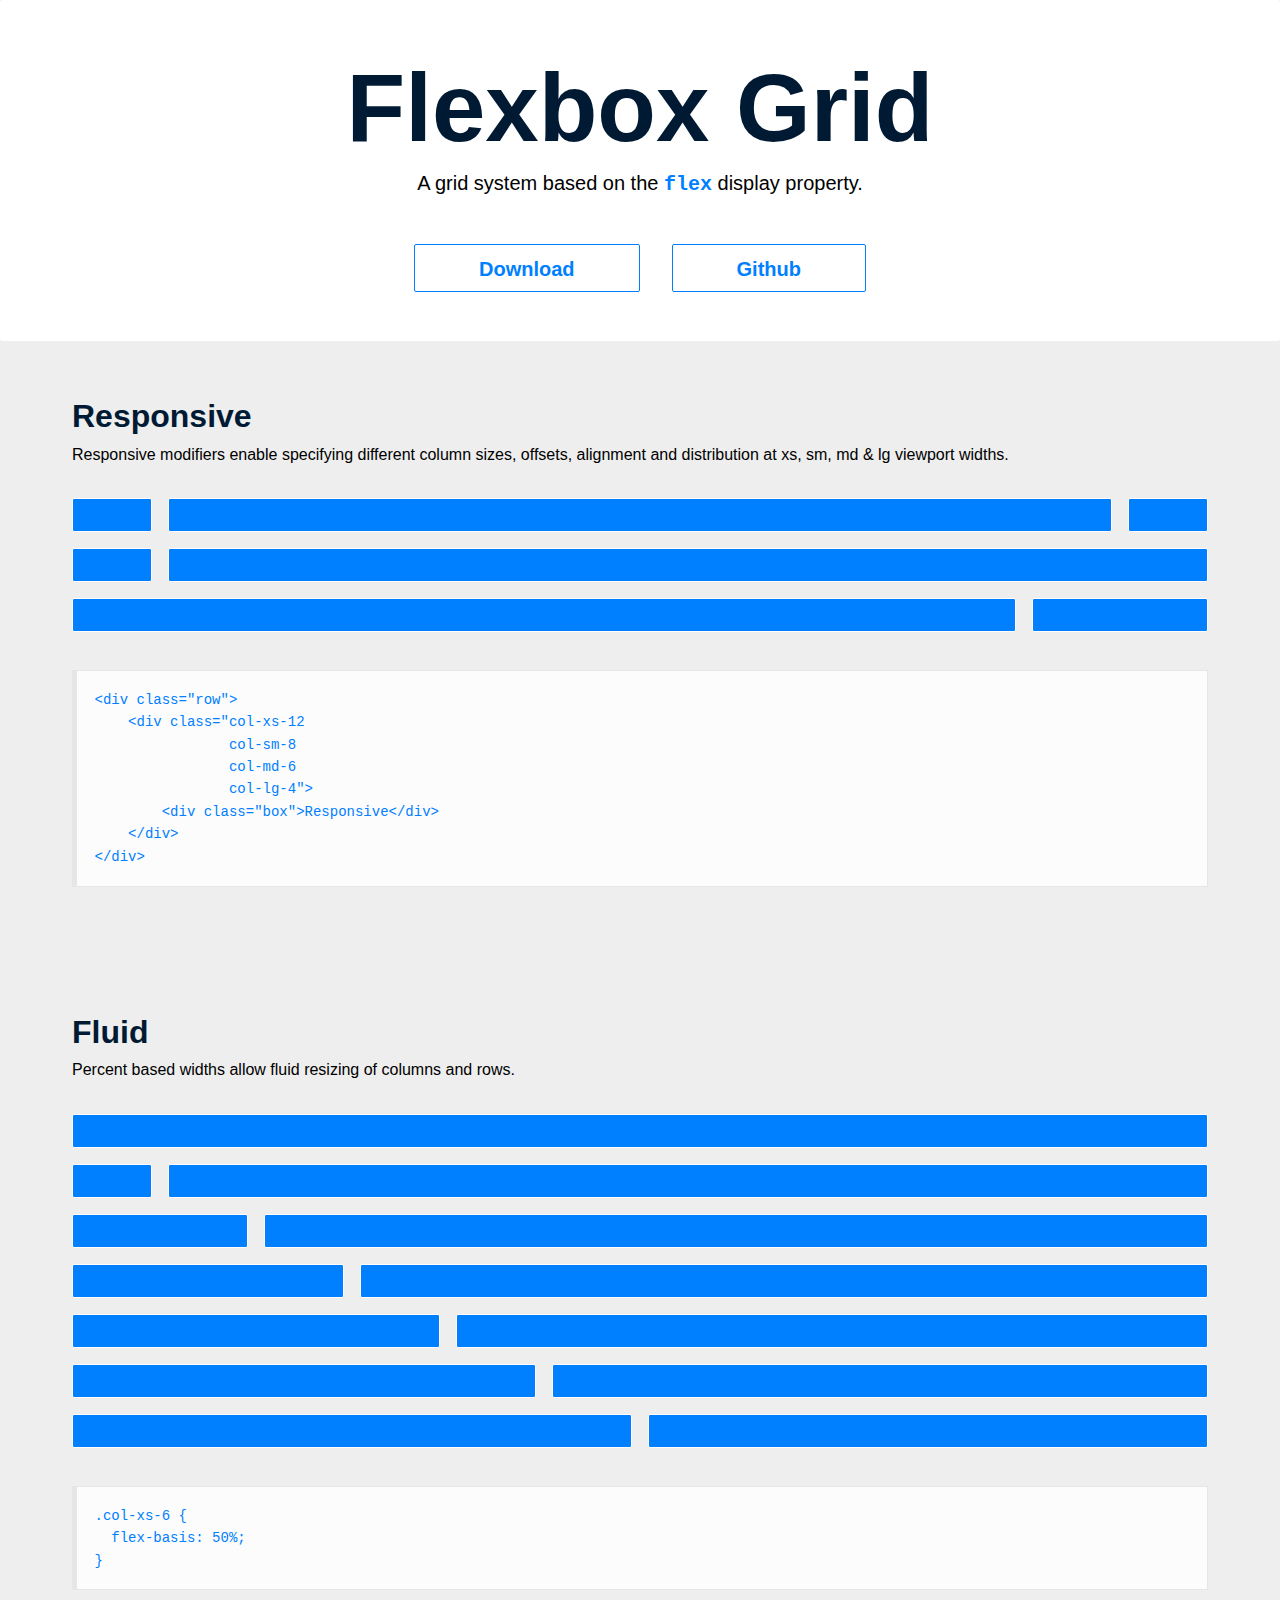
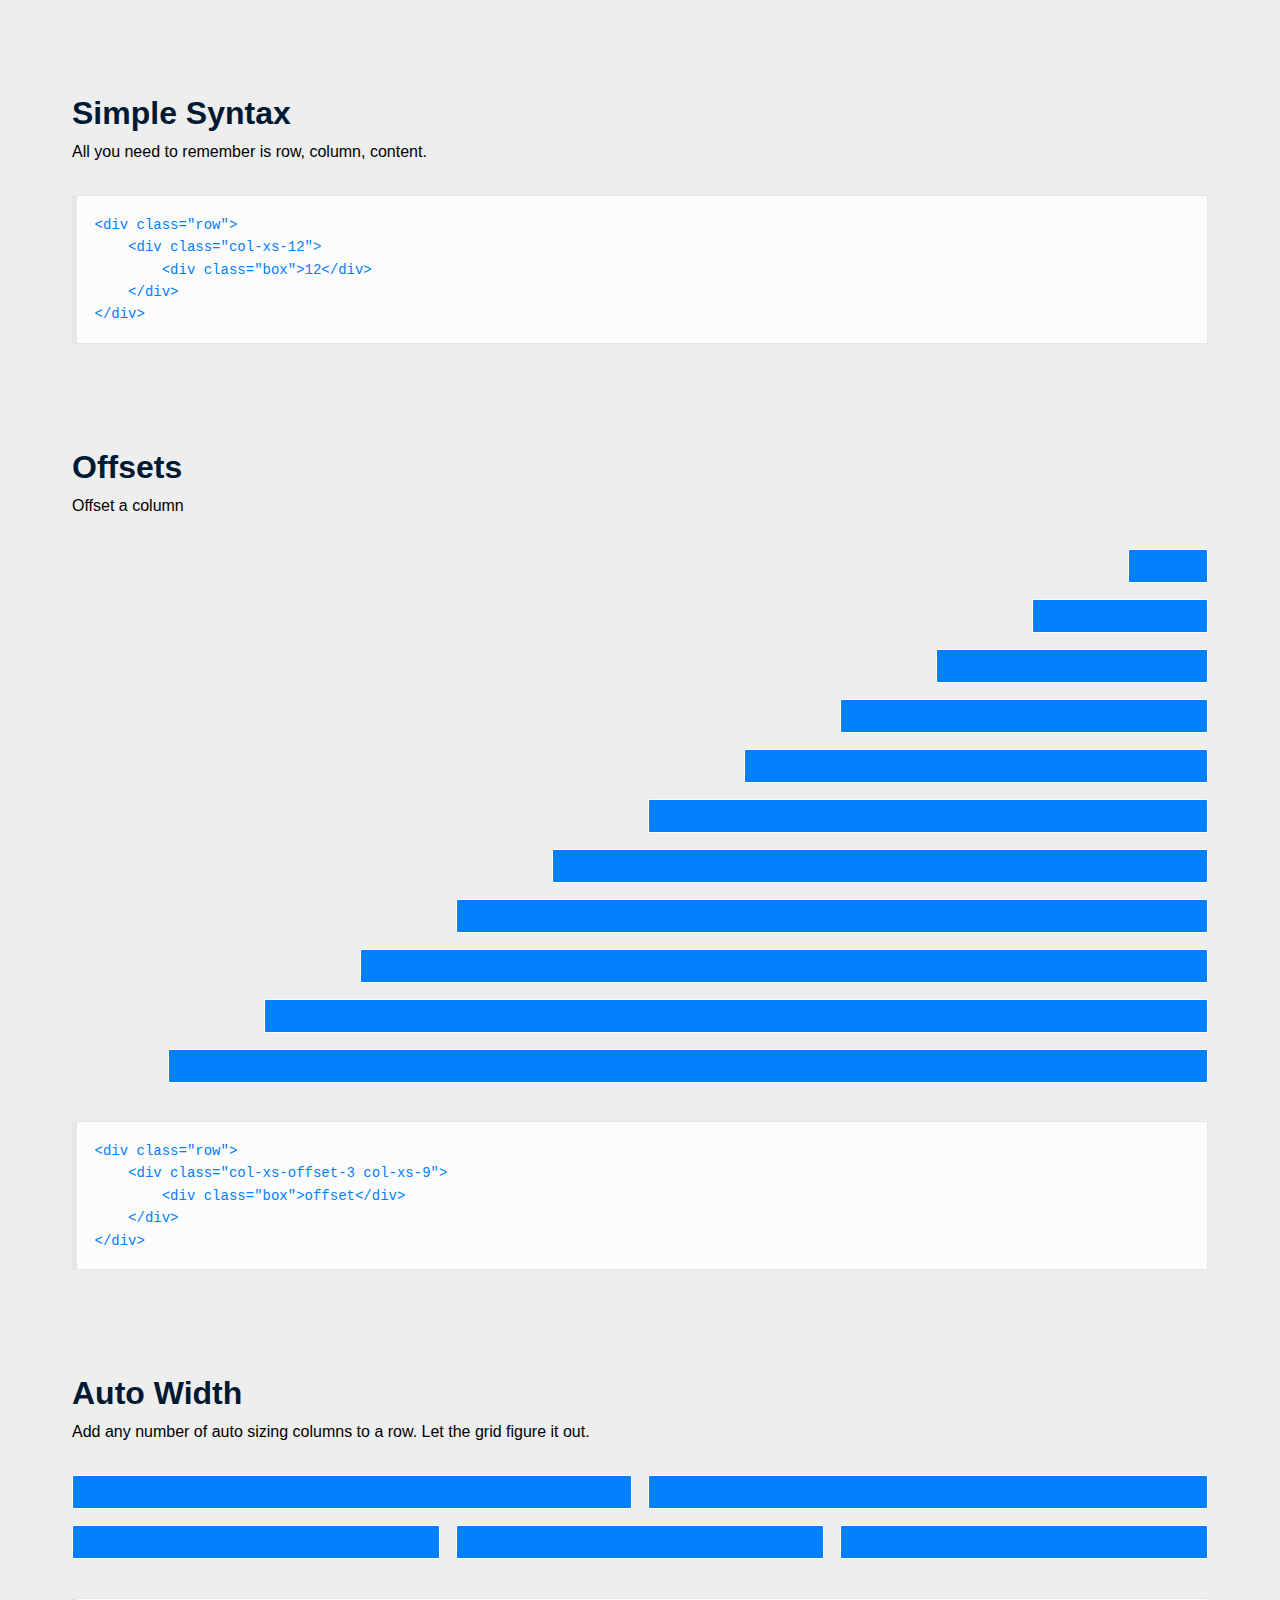
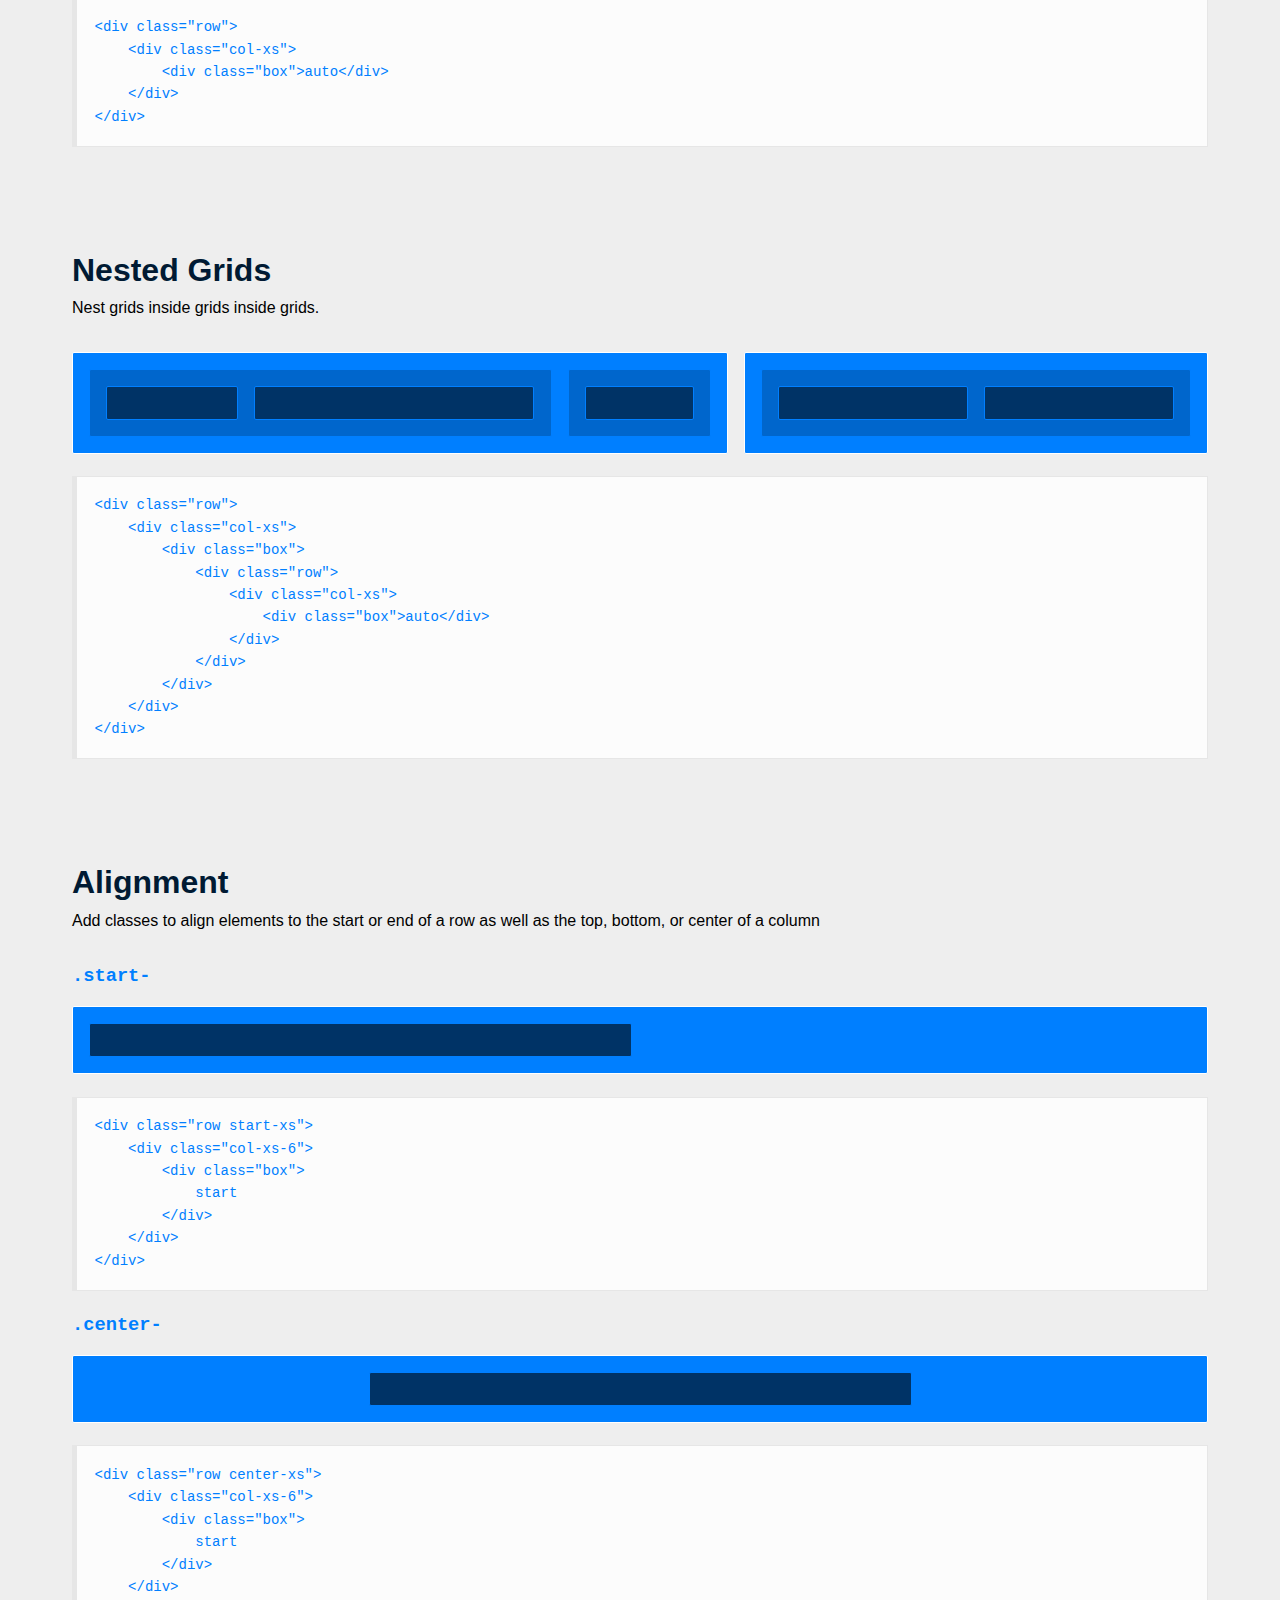
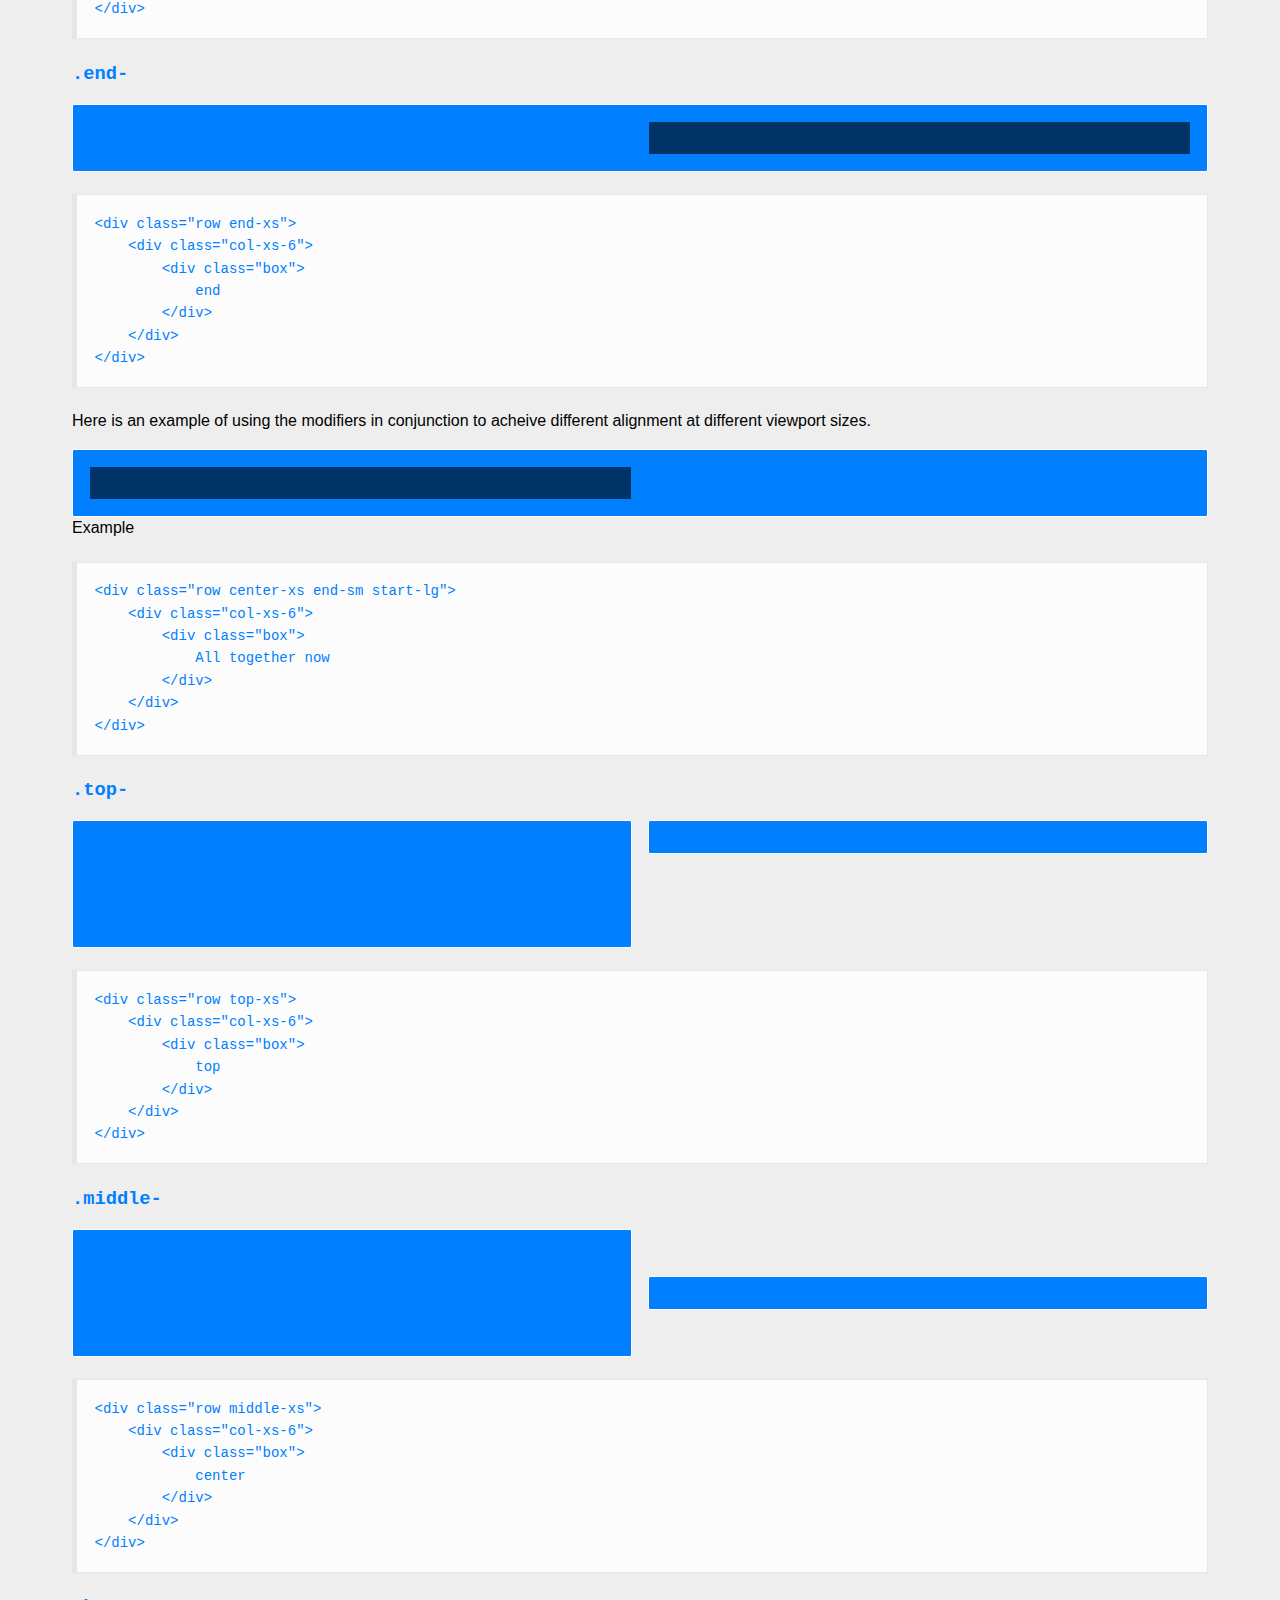
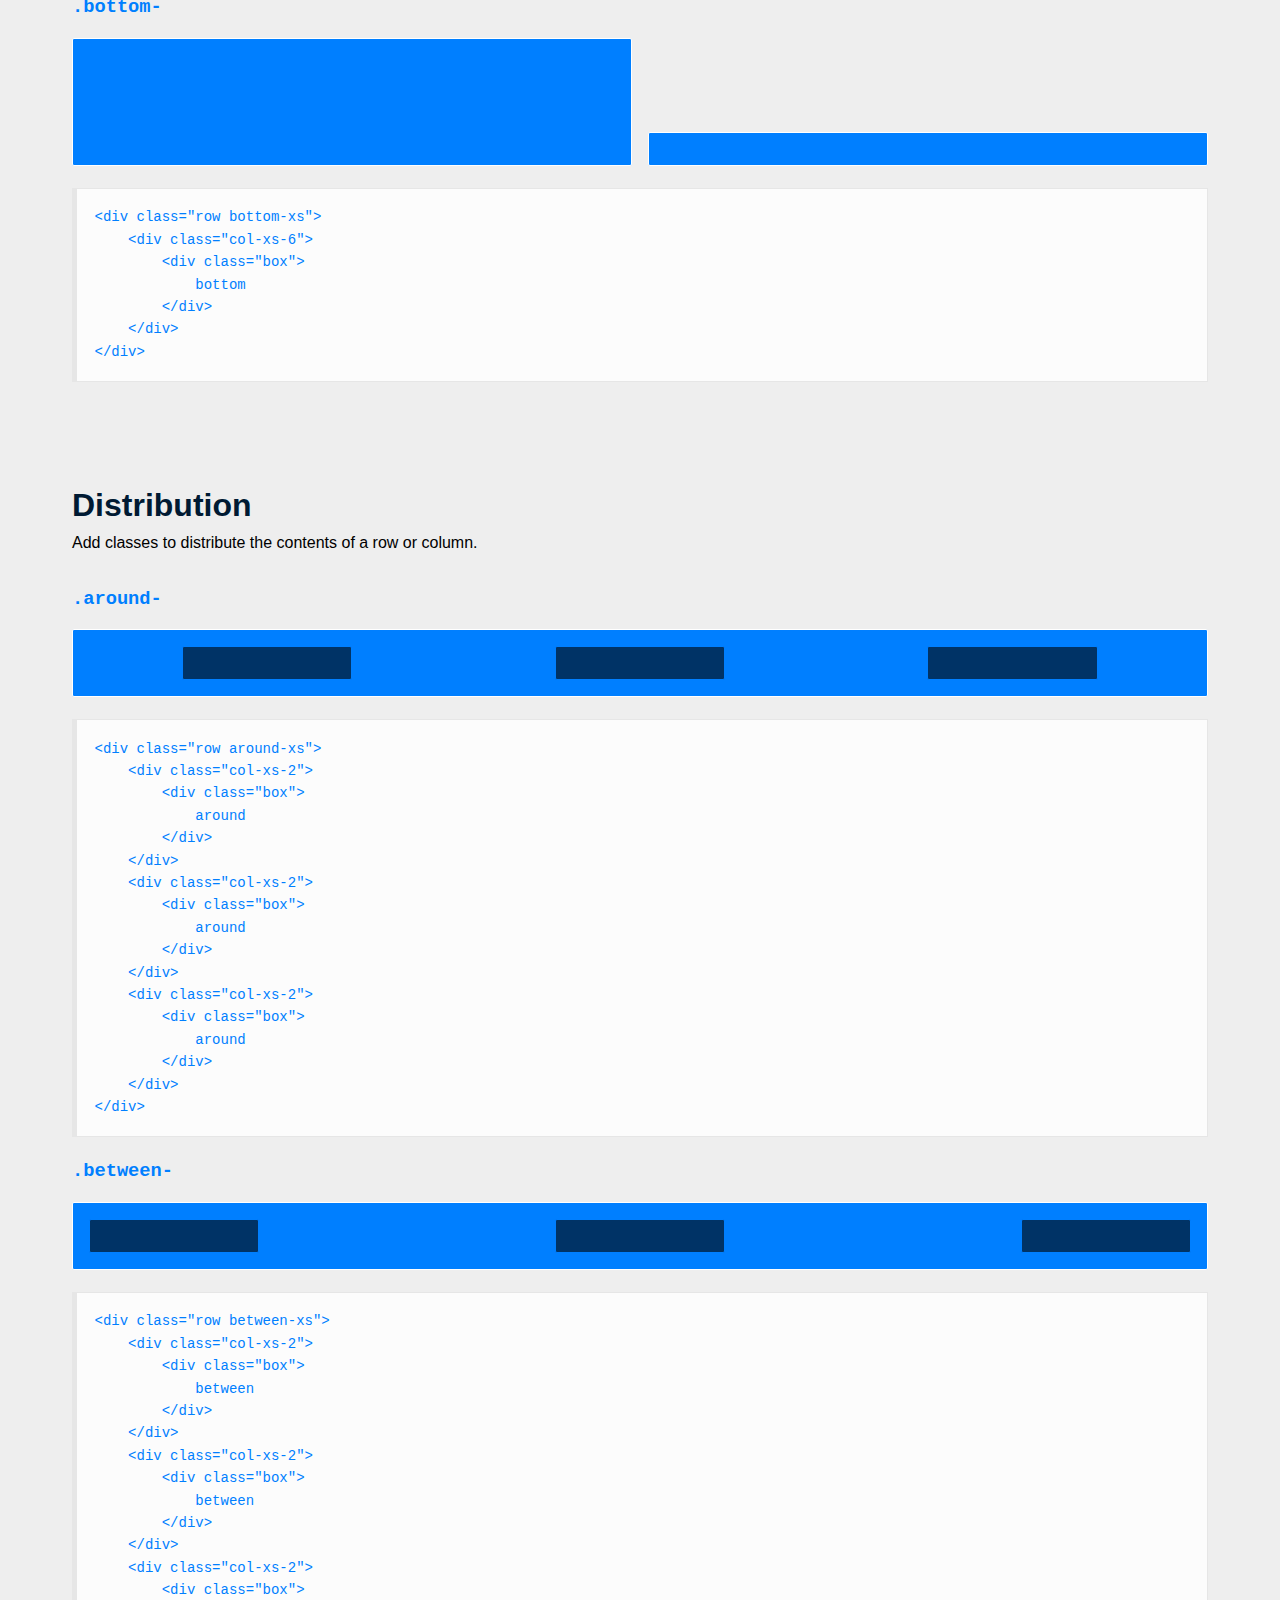
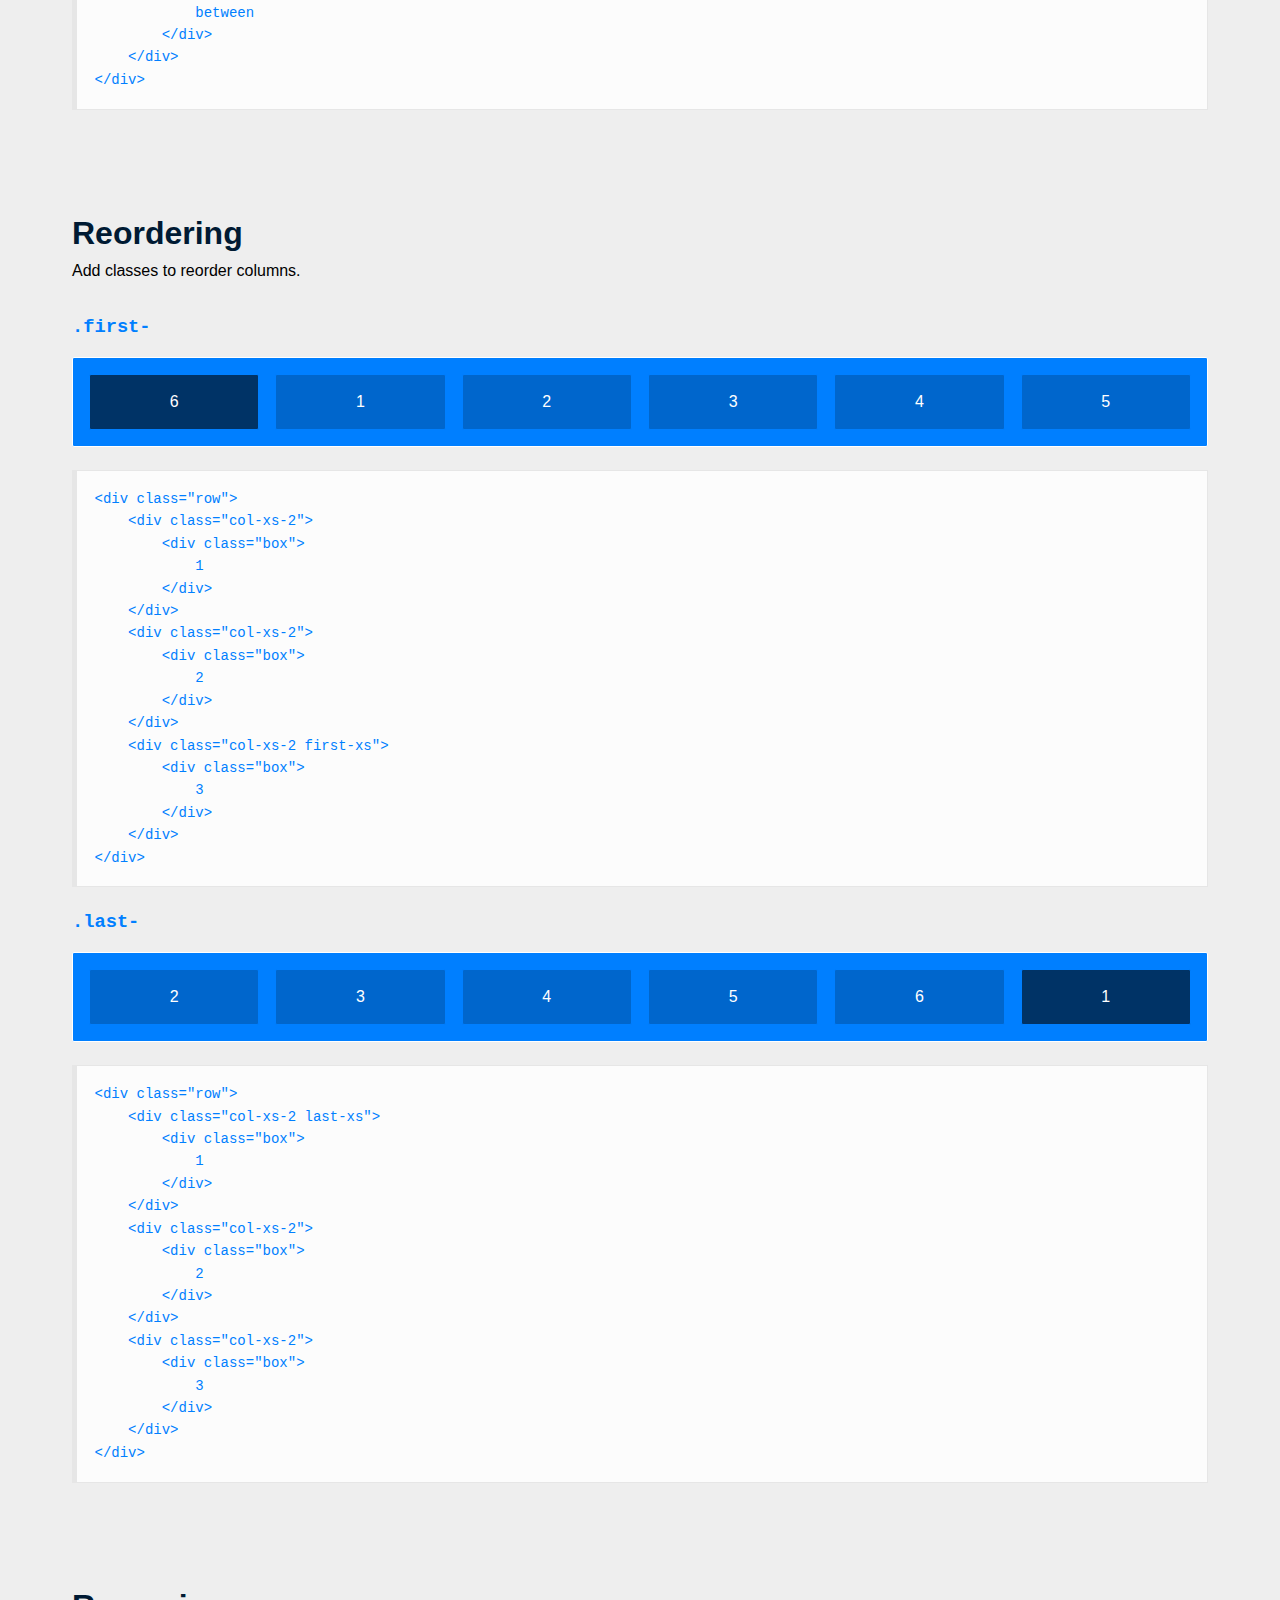
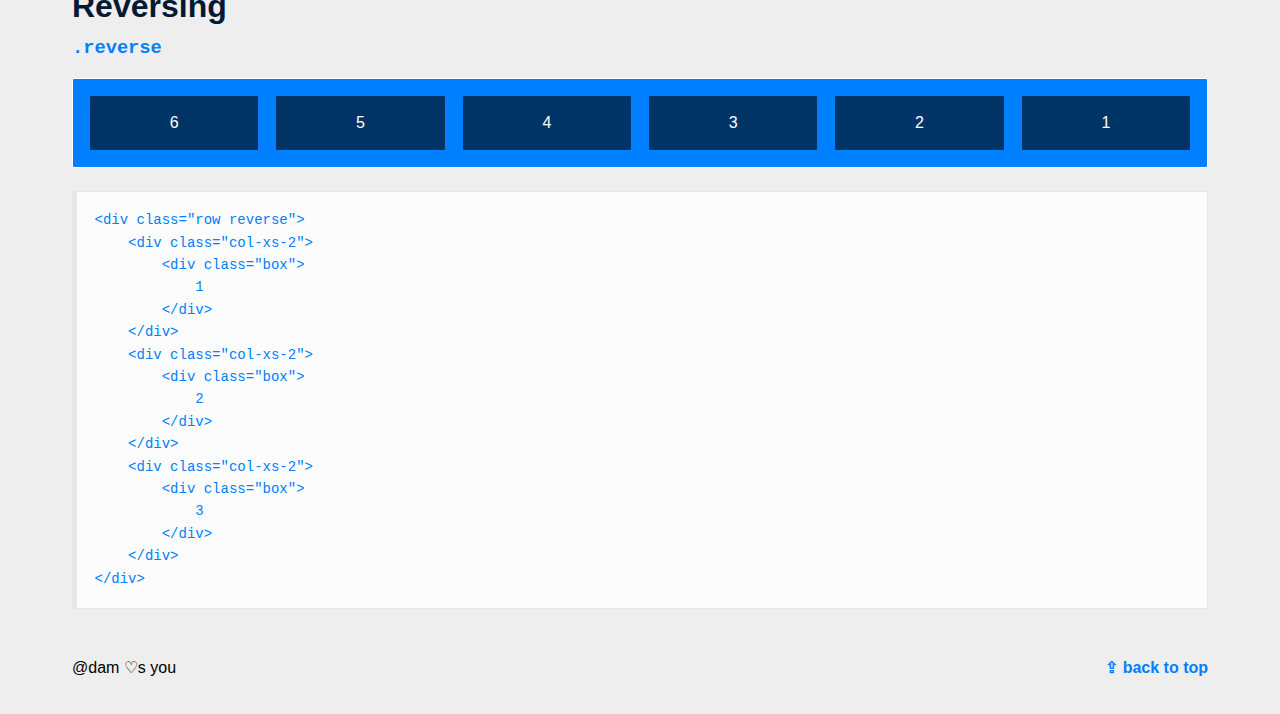
<file: flexboxgrid-6.3.1/index.html>
<!DOCTYPE HTML><html><head><meta charset="utf-8"><meta http-equiv="X-UA-Compatible" content="IE=edge"><title>Flexbox Grid</title><meta name="viewport" content="width=device-width, initial-scale=1"><style>/*! normalize.css v2.1.3 | MIT License | git.io/normalize */article,aside,details,figcaption,figure,footer,header,hgroup,main,nav,section,summary{display:block}audio,canvas,video{display:inline-block}audio:not([controls]){display:none;height:0}[hidden],template{display:none}html{font-family:sans-serif;-ms-text-size-adjust:100%;-webkit-text-size-adjust:100%}a{background:0 0}a:focus{outline:thin dotted}a:active,a:hover{outline:0}h1{font-size:2em;margin:.67em 0}abbr[title]{border-bottom:1px dotted}b,strong{font-weight:700}dfn{font-style:italic}hr{-moz-box-sizing:content-box;box-sizing:content-box;height:0}mark{background:#ff0;color:#000}code,kbd,pre,samp{font-family:monospace,serif;font-size:1em}q{quotes:"\201C" "\201D" "\2018" "\2019"}small{font-size:80%}sub,sup{font-size:75%;line-height:0;position:relative;vertical-align:baseline}sup{top:-.5em}sub{bottom:-.25em}img{border:0}svg:not(:root){overflow:hidden}figure{margin:0}fieldset{border:1px solid silver;margin:0 2px;padding:.35em .625em .75em}legend{border:0;padding:0}button,input,select,textarea{font-family:inherit;font-size:100%;margin:0}button,input{line-height:normal}button,select{text-transform:none}button,html input[type=button],input[type=reset],input[type=submit]{-webkit-appearance:button;cursor:pointer}button[disabled],html input[disabled]{cursor:default}input[type=checkbox],input[type=radio]{box-sizing:border-box;padding:0}input[type=search]{-webkit-appearance:textfield;-moz-box-sizing:content-box;-webkit-box-sizing:content-box;box-sizing:content-box}input[type=search]::-webkit-search-cancel-button,input[type=search]::-webkit-search-decoration{-webkit-appearance:none}button::-moz-focus-inner,input::-moz-focus-inner{border:0;padding:0}textarea{overflow:auto;vertical-align:top}table{border-collapse:collapse;border-spacing:0}body{box-sizing:border-box;padding:0;margin:0;font-size:18px;font-family:HelveticaNeue-Light,"Helvetica Neue Light","Helvetica Neue",Helvetica,Arial,"Lucida Grande",sans-serif;font-weight:400;background:#EEE;line-height:1.4rem}h1,h2,h3,h4,h5,h6{font-family:Gibson,HelveticaNeue-Light,"Helvetica Neue Light","Helvetica Neue",Helvetica,Arial,"Lucida Grande",sans-serif;color:#001A33}h2{font-size:2rem;margin:1rem 0}:focus{outline-color:transparent;outline-style:none}h2+p{margin:0 0 2rem}a{text-decoration:none;color:#007FFF;padding:0 0 .2rem;font-weight:700}a:hover{color:#007FFF}pre{overflow-x:auto;padding:1.25em;border:1px solid #e6e6e6;border-left-width:5px;margin:1.6em 0;font-size:.875em;background:#fcfcfc;white-space:pre;word-wrap:normal}code{color:#007FFF}.layout{display:flex;min-height:100vh;flex-direction:column}.page-nav{box-sizing:border-box;position:fixed;padding:.5rem;width:100%;background:0 0}.page{z-index:0;background:#EEE}.wrap{box-sizing:border-box;max-width:1200px;margin:0 auto}.page-section{padding-top:3rem;margin-bottom:3rem}.page-features{width:100%;background:#001a33;overflow:scroll}.menu-button{position:fixed;top:.75rem;right:.75rem;z-index:1;box-sizing:border-box;padding:.45rem;height:3rem;width:3rem;background:#FFF;border:1px solid transparent;user-select:none}.menu-button:hover{border:1px solid #007FFF;border-radius:2px}.menu-button:active{background:#EEE;border:1px solid transparent}.open{transform:translate3d(-15rem,0,0)}.menu-button-icon{width:2rem;height:2rem}.hero{box-sizing:border-box;padding:2rem;background:#FFF;border:1px solid #FFF;border-radius:2px}.hero-headline{font-size:3rem;white-space:nowrap;margin-bottom:0}.hero-copy{font-size:1rem;margin-bottom:0;padding:0 2rem;text-align:center}.slide-menu{display:block;position:fixed;overflow:auto;top:0;right:0;bottom:0;height:100%;width:250px}.menu{box-sizing:border-box;padding-bottom:5rem;background:#001a33}.menu-header{box-sizing:border-box;padding:3rem 3rem 0;color:#eee}.menu-list{margin:0;padding:0;list-style:none}.menu-list-item{height:3rem;line-height:3rem;font-size:1rem;color:#007FFF;background:0 0;transition:all .2s ease-in}.menu-link{box-sizing:border-box;padding-left:3rem;display:block;color:#007FFF;transition:color .2s ease-in}.menu-link:hover{color:#3298ff;border-bottom:0}.link-top{align-self:flex-end}.button{position:relative;display:inline-block;box-sizing:border-box;min-width:11rem;padding:0 4rem;margin:1rem;height:3rem;line-height:3rem;border:1px solid #007FFF;border-radius:2px;color:#007FFF;font-size:1.25rem;transition:background-color,.15s}.button:hover{background:#39F;border-color:#39F;color:#FFF;text-shadow:0 1px #007FFF}.button:active{background:#007FFF;color:#FFF;border-top:2px solid #06C}.box,.box-first,.box-large,.box-nested,.box-row{position:relative;box-sizing:border-box;min-height:1rem;margin-bottom:0;background:#007FFF;border:1px solid #FFF;border-radius:2px;overflow:hidden;text-align:center;color:#fff}.box-row{margin-bottom:1rem}.box-first{background:#06C;border-color:#007FFF}.box-nested{background:#036;border-color:#007FFF}.box-large{height:8rem}.box-container{box-sizing:border-box;padding:.5rem}.page-footer{box-sizing:border-box;padding-bottom:3rem}.tag{color:#000;font-weight:400}.end{text-align:end}.invisible-xs{display:none;visibility:hidden}.visible-xs{display:block;visibility:visible}@media only screen and (min-width:48rem){body{font-size:16px}.slide-menu{width:25%}.open{transform:translate3d(0,0,0)}.hero-headline{font-size:6rem;margin-bottom:2rem}.hero-copy{font-size:1.25rem;margin-bottom:2rem}.box,.box-first,.box-large,.box-nested,.box-row{padding:1rem}.invisible-md{display:none;visibility:hidden}.visible-md{display:block;visibility:visible}}.container,.container-fluid{margin-right:auto;margin-left:auto}.container-fluid{padding-right:2rem;padding-left:2rem}.row{box-sizing:border-box;display:-webkit-box;display:-ms-flexbox;display:flex;-webkit-box-flex:0;-ms-flex:0 1 auto;flex:0 1 auto;-webkit-box-orient:horizontal;-webkit-box-direction:normal;-ms-flex-direction:row;flex-direction:row;-ms-flex-wrap:wrap;flex-wrap:wrap;margin-right:-.5rem;margin-left:-.5rem}.row.reverse{-webkit-box-orient:horizontal;-webkit-box-direction:reverse;-ms-flex-direction:row-reverse;flex-direction:row-reverse}.col.reverse{-webkit-box-orient:vertical;-webkit-box-direction:reverse;-ms-flex-direction:column-reverse;flex-direction:column-reverse}.col-xs,.col-xs-1,.col-xs-10,.col-xs-11,.col-xs-12,.col-xs-2,.col-xs-3,.col-xs-4,.col-xs-5,.col-xs-6,.col-xs-7,.col-xs-8,.col-xs-9,.col-xs-offset-0,.col-xs-offset-1,.col-xs-offset-10,.col-xs-offset-11,.col-xs-offset-12,.col-xs-offset-2,.col-xs-offset-3,.col-xs-offset-4,.col-xs-offset-5,.col-xs-offset-6,.col-xs-offset-7,.col-xs-offset-8,.col-xs-offset-9{box-sizing:border-box;-webkit-box-flex:0;-ms-flex:0 0 auto;flex:0 0 auto;padding-right:.5rem;padding-left:.5rem}.col-xs{-webkit-box-flex:1;-ms-flex-positive:1;flex-grow:1;-ms-flex-preferred-size:0;flex-basis:0;max-width:100%}.col-xs-1{-ms-flex-preferred-size:8.33333333%;flex-basis:8.33333333%;max-width:8.33333333%}.col-xs-2{-ms-flex-preferred-size:16.66666667%;flex-basis:16.66666667%;max-width:16.66666667%}.col-xs-3{-ms-flex-preferred-size:25%;flex-basis:25%;max-width:25%}.col-xs-4{-ms-flex-preferred-size:33.33333333%;flex-basis:33.33333333%;max-width:33.33333333%}.col-xs-5{-ms-flex-preferred-size:41.66666667%;flex-basis:41.66666667%;max-width:41.66666667%}.col-xs-6{-ms-flex-preferred-size:50%;flex-basis:50%;max-width:50%}.col-xs-7{-ms-flex-preferred-size:58.33333333%;flex-basis:58.33333333%;max-width:58.33333333%}.col-xs-8{-ms-flex-preferred-size:66.66666667%;flex-basis:66.66666667%;max-width:66.66666667%}.col-xs-9{-ms-flex-preferred-size:75%;flex-basis:75%;max-width:75%}.col-xs-10{-ms-flex-preferred-size:83.33333333%;flex-basis:83.33333333%;max-width:83.33333333%}.col-xs-11{-ms-flex-preferred-size:91.66666667%;flex-basis:91.66666667%;max-width:91.66666667%}.col-xs-12{-ms-flex-preferred-size:100%;flex-basis:100%;max-width:100%}.col-xs-offset-0{margin-left:0}.col-xs-offset-1{margin-left:8.33333333%}.col-xs-offset-2{margin-left:16.66666667%}.col-xs-offset-3{margin-left:25%}.col-xs-offset-4{margin-left:33.33333333%}.col-xs-offset-5{margin-left:41.66666667%}.col-xs-offset-6{margin-left:50%}.col-xs-offset-7{margin-left:58.33333333%}.col-xs-offset-8{margin-left:66.66666667%}.col-xs-offset-9{margin-left:75%}.col-xs-offset-10{margin-left:83.33333333%}.col-xs-offset-11{margin-left:91.66666667%}.start-xs{-webkit-box-pack:start;-ms-flex-pack:start;justify-content:flex-start;text-align:start}.center-xs{-webkit-box-pack:center;-ms-flex-pack:center;justify-content:center;text-align:center}.end-xs{-webkit-box-pack:end;-ms-flex-pack:end;justify-content:flex-end;text-align:end}.top-xs{-webkit-box-align:start;-ms-flex-align:start;align-items:flex-start}.middle-xs{-webkit-box-align:center;-ms-flex-align:center;align-items:center}.bottom-xs{-webkit-box-align:end;-ms-flex-align:end;align-items:flex-end}.around-xs{-ms-flex-pack:distribute;justify-content:space-around}.between-xs{-webkit-box-pack:justify;-ms-flex-pack:justify;justify-content:space-between}.first-xs{-webkit-box-ordinal-group:0;-ms-flex-order:-1;order:-1}.last-xs{-webkit-box-ordinal-group:2;-ms-flex-order:1;order:1}@media only screen and (min-width:48em){.container{width:49rem}.col-sm,.col-sm-1,.col-sm-10,.col-sm-11,.col-sm-12,.col-sm-2,.col-sm-3,.col-sm-4,.col-sm-5,.col-sm-6,.col-sm-7,.col-sm-8,.col-sm-9,.col-sm-offset-0,.col-sm-offset-1,.col-sm-offset-10,.col-sm-offset-11,.col-sm-offset-12,.col-sm-offset-2,.col-sm-offset-3,.col-sm-offset-4,.col-sm-offset-5,.col-sm-offset-6,.col-sm-offset-7,.col-sm-offset-8,.col-sm-offset-9{box-sizing:border-box;-webkit-box-flex:0;-ms-flex:0 0 auto;flex:0 0 auto;padding-right:.5rem;padding-left:.5rem}.col-sm{-webkit-box-flex:1;-ms-flex-positive:1;flex-grow:1;-ms-flex-preferred-size:0;flex-basis:0;max-width:100%}.col-sm-1{-ms-flex-preferred-size:8.33333333%;flex-basis:8.33333333%;max-width:8.33333333%}.col-sm-2{-ms-flex-preferred-size:16.66666667%;flex-basis:16.66666667%;max-width:16.66666667%}.col-sm-3{-ms-flex-preferred-size:25%;flex-basis:25%;max-width:25%}.col-sm-4{-ms-flex-preferred-size:33.33333333%;flex-basis:33.33333333%;max-width:33.33333333%}.col-sm-5{-ms-flex-preferred-size:41.66666667%;flex-basis:41.66666667%;max-width:41.66666667%}.col-sm-6{-ms-flex-preferred-size:50%;flex-basis:50%;max-width:50%}.col-sm-7{-ms-flex-preferred-size:58.33333333%;flex-basis:58.33333333%;max-width:58.33333333%}.col-sm-8{-ms-flex-preferred-size:66.66666667%;flex-basis:66.66666667%;max-width:66.66666667%}.col-sm-9{-ms-flex-preferred-size:75%;flex-basis:75%;max-width:75%}.col-sm-10{-ms-flex-preferred-size:83.33333333%;flex-basis:83.33333333%;max-width:83.33333333%}.col-sm-11{-ms-flex-preferred-size:91.66666667%;flex-basis:91.66666667%;max-width:91.66666667%}.col-sm-12{-ms-flex-preferred-size:100%;flex-basis:100%;max-width:100%}.col-sm-offset-0{margin-left:0}.col-sm-offset-1{margin-left:8.33333333%}.col-sm-offset-2{margin-left:16.66666667%}.col-sm-offset-3{margin-left:25%}.col-sm-offset-4{margin-left:33.33333333%}.col-sm-offset-5{margin-left:41.66666667%}.col-sm-offset-6{margin-left:50%}.col-sm-offset-7{margin-left:58.33333333%}.col-sm-offset-8{margin-left:66.66666667%}.col-sm-offset-9{margin-left:75%}.col-sm-offset-10{margin-left:83.33333333%}.col-sm-offset-11{margin-left:91.66666667%}.start-sm{-webkit-box-pack:start;-ms-flex-pack:start;justify-content:flex-start;text-align:start}.center-sm{-webkit-box-pack:center;-ms-flex-pack:center;justify-content:center;text-align:center}.end-sm{-webkit-box-pack:end;-ms-flex-pack:end;justify-content:flex-end;text-align:end}.top-sm{-webkit-box-align:start;-ms-flex-align:start;align-items:flex-start}.middle-sm{-webkit-box-align:center;-ms-flex-align:center;align-items:center}.bottom-sm{-webkit-box-align:end;-ms-flex-align:end;align-items:flex-end}.around-sm{-ms-flex-pack:distribute;justify-content:space-around}.between-sm{-webkit-box-pack:justify;-ms-flex-pack:justify;justify-content:space-between}.first-sm{-webkit-box-ordinal-group:0;-ms-flex-order:-1;order:-1}.last-sm{-webkit-box-ordinal-group:2;-ms-flex-order:1;order:1}}@media only screen and (min-width:64em){.container{width:65rem}.col-md,.col-md-1,.col-md-10,.col-md-11,.col-md-12,.col-md-2,.col-md-3,.col-md-4,.col-md-5,.col-md-6,.col-md-7,.col-md-8,.col-md-9,.col-md-offset-0,.col-md-offset-1,.col-md-offset-10,.col-md-offset-11,.col-md-offset-12,.col-md-offset-2,.col-md-offset-3,.col-md-offset-4,.col-md-offset-5,.col-md-offset-6,.col-md-offset-7,.col-md-offset-8,.col-md-offset-9{box-sizing:border-box;-webkit-box-flex:0;-ms-flex:0 0 auto;flex:0 0 auto;padding-right:.5rem;padding-left:.5rem}.col-md{-webkit-box-flex:1;-ms-flex-positive:1;flex-grow:1;-ms-flex-preferred-size:0;flex-basis:0;max-width:100%}.col-md-1{-ms-flex-preferred-size:8.33333333%;flex-basis:8.33333333%;max-width:8.33333333%}.col-md-2{-ms-flex-preferred-size:16.66666667%;flex-basis:16.66666667%;max-width:16.66666667%}.col-md-3{-ms-flex-preferred-size:25%;flex-basis:25%;max-width:25%}.col-md-4{-ms-flex-preferred-size:33.33333333%;flex-basis:33.33333333%;max-width:33.33333333%}.col-md-5{-ms-flex-preferred-size:41.66666667%;flex-basis:41.66666667%;max-width:41.66666667%}.col-md-6{-ms-flex-preferred-size:50%;flex-basis:50%;max-width:50%}.col-md-7{-ms-flex-preferred-size:58.33333333%;flex-basis:58.33333333%;max-width:58.33333333%}.col-md-8{-ms-flex-preferred-size:66.66666667%;flex-basis:66.66666667%;max-width:66.66666667%}.col-md-9{-ms-flex-preferred-size:75%;flex-basis:75%;max-width:75%}.col-md-10{-ms-flex-preferred-size:83.33333333%;flex-basis:83.33333333%;max-width:83.33333333%}.col-md-11{-ms-flex-preferred-size:91.66666667%;flex-basis:91.66666667%;max-width:91.66666667%}.col-md-12{-ms-flex-preferred-size:100%;flex-basis:100%;max-width:100%}.col-md-offset-0{margin-left:0}.col-md-offset-1{margin-left:8.33333333%}.col-md-offset-2{margin-left:16.66666667%}.col-md-offset-3{margin-left:25%}.col-md-offset-4{margin-left:33.33333333%}.col-md-offset-5{margin-left:41.66666667%}.col-md-offset-6{margin-left:50%}.col-md-offset-7{margin-left:58.33333333%}.col-md-offset-8{margin-left:66.66666667%}.col-md-offset-9{margin-left:75%}.col-md-offset-10{margin-left:83.33333333%}.col-md-offset-11{margin-left:91.66666667%}.start-md{-webkit-box-pack:start;-ms-flex-pack:start;justify-content:flex-start;text-align:start}.center-md{-webkit-box-pack:center;-ms-flex-pack:center;justify-content:center;text-align:center}.end-md{-webkit-box-pack:end;-ms-flex-pack:end;justify-content:flex-end;text-align:end}.top-md{-webkit-box-align:start;-ms-flex-align:start;align-items:flex-start}.middle-md{-webkit-box-align:center;-ms-flex-align:center;align-items:center}.bottom-md{-webkit-box-align:end;-ms-flex-align:end;align-items:flex-end}.around-md{-ms-flex-pack:distribute;justify-content:space-around}.between-md{-webkit-box-pack:justify;-ms-flex-pack:justify;justify-content:space-between}.first-md{-webkit-box-ordinal-group:0;-ms-flex-order:-1;order:-1}.last-md{-webkit-box-ordinal-group:2;-ms-flex-order:1;order:1}}@media only screen and (min-width:75em){.container{width:76rem}.col-lg,.col-lg-1,.col-lg-10,.col-lg-11,.col-lg-12,.col-lg-2,.col-lg-3,.col-lg-4,.col-lg-5,.col-lg-6,.col-lg-7,.col-lg-8,.col-lg-9,.col-lg-offset-0,.col-lg-offset-1,.col-lg-offset-10,.col-lg-offset-11,.col-lg-offset-12,.col-lg-offset-2,.col-lg-offset-3,.col-lg-offset-4,.col-lg-offset-5,.col-lg-offset-6,.col-lg-offset-7,.col-lg-offset-8,.col-lg-offset-9{box-sizing:border-box;-webkit-box-flex:0;-ms-flex:0 0 auto;flex:0 0 auto;padding-right:.5rem;padding-left:.5rem}.col-lg{-webkit-box-flex:1;-ms-flex-positive:1;flex-grow:1;-ms-flex-preferred-size:0;flex-basis:0;max-width:100%}.col-lg-1{-ms-flex-preferred-size:8.33333333%;flex-basis:8.33333333%;max-width:8.33333333%}.col-lg-2{-ms-flex-preferred-size:16.66666667%;flex-basis:16.66666667%;max-width:16.66666667%}.col-lg-3{-ms-flex-preferred-size:25%;flex-basis:25%;max-width:25%}.col-lg-4{-ms-flex-preferred-size:33.33333333%;flex-basis:33.33333333%;max-width:33.33333333%}.col-lg-5{-ms-flex-preferred-size:41.66666667%;flex-basis:41.66666667%;max-width:41.66666667%}.col-lg-6{-ms-flex-preferred-size:50%;flex-basis:50%;max-width:50%}.col-lg-7{-ms-flex-preferred-size:58.33333333%;flex-basis:58.33333333%;max-width:58.33333333%}.col-lg-8{-ms-flex-preferred-size:66.66666667%;flex-basis:66.66666667%;max-width:66.66666667%}.col-lg-9{-ms-flex-preferred-size:75%;flex-basis:75%;max-width:75%}.col-lg-10{-ms-flex-preferred-size:83.33333333%;flex-basis:83.33333333%;max-width:83.33333333%}.col-lg-11{-ms-flex-preferred-size:91.66666667%;flex-basis:91.66666667%;max-width:91.66666667%}.col-lg-12{-ms-flex-preferred-size:100%;flex-basis:100%;max-width:100%}.col-lg-offset-0{margin-left:0}.col-lg-offset-1{margin-left:8.33333333%}.col-lg-offset-2{margin-left:16.66666667%}.col-lg-offset-3{margin-left:25%}.col-lg-offset-4{margin-left:33.33333333%}.col-lg-offset-5{margin-left:41.66666667%}.col-lg-offset-6{margin-left:50%}.col-lg-offset-7{margin-left:58.33333333%}.col-lg-offset-8{margin-left:66.66666667%}.col-lg-offset-9{margin-left:75%}.col-lg-offset-10{margin-left:83.33333333%}.col-lg-offset-11{margin-left:91.66666667%}.start-lg{-webkit-box-pack:start;-ms-flex-pack:start;justify-content:flex-start;text-align:start}.center-lg{-webkit-box-pack:center;-ms-flex-pack:center;justify-content:center;text-align:center}.end-lg{-webkit-box-pack:end;-ms-flex-pack:end;justify-content:flex-end;text-align:end}.top-lg{-webkit-box-align:start;-ms-flex-align:start;align-items:flex-start}.middle-lg{-webkit-box-align:center;-ms-flex-align:center;align-items:center}.bottom-lg{-webkit-box-align:end;-ms-flex-align:end;align-items:flex-end}.around-lg{-ms-flex-pack:distribute;justify-content:space-around}.between-lg{-webkit-box-pack:justify;-ms-flex-pack:justify;justify-content:space-between}.first-lg{-webkit-box-ordinal-group:0;-ms-flex-order:-1;order:-1}.last-lg{-webkit-box-ordinal-group:2;-ms-flex-order:1;order:1}}</style><script>function loadCSS( href, before, media, callback ){
            "use strict";
            var ss = window.document.createElement( "link" );
            var ref = before || window.document.getElementsByTagName( "script" )[ 0 ];
            var sheets = window.document.styleSheets;
            ss.rel = "stylesheet";
            ss.href = href;
            ss.media = "only x";
            ref.parentNode.insertBefore( ss, ref );
            ss.onloadcssdefined = function( cb ){
              var defined;
              for( var i = 0; i < sheets.length; i++ ){
                if( sheets[ i ].href && sheets[ i ].href.indexOf( href ) > -1 ){
                  defined = true;
                }
              }
              if( defined ){
                cb();
              } else {
                setTimeout(function() {
                  ss.onloadcssdefined( cb );
                });
              }
            };
            ss.onloadcssdefined(function() {
              ss.media = media || "all";
            });
            return ss;
          }
          loadCSS( "//kristoferjoseph.com/font/bold.css" );</script><noscript><link href="//kristoferjoseph.com/font/bold.css" rel="stylesheet"></noscript></head><body class="layout"><div class="page js-page"><header class="hero"><div class="row center-xs"><h1 class="hero-headline">Flexbox Grid</h1></div><div class="row center-xs"><p class="hero-copy">A grid system based on the <a href="http://caniuse.com/#search=flexbox"><code class="inline-anchor">flex</code></a> display property.</p></div><div class="row center-xs"><a class="button invisible-xs visible-md" href="https://github.com/kristoferjoseph/flexboxgrid/archive/v6.3.1.zip">Download</a> <a class="button" href="https://github.com/kristoferjoseph/flexboxgrid">Github</a></div></header><div class="wrap container-fluid"><a name="responsive"></a><section class="page-section"><h2>Responsive</h2><p>Responsive modifiers enable specifying different column sizes, offsets, alignment and distribution at xs, sm, md &amp; lg viewport widths.</p><div class="row"><div class="col-xs-12 col-sm-3 col-md-2 col-lg-1"><div class="box-row"></div></div><div class="col-xs-6 col-sm-6 col-md-8 col-lg-10"><div class="box-row"></div></div><div class="col-xs-6 col-sm-3 col-md-2 col-lg-1"><div class="box-row"></div></div></div><div class="row"><div class="col-xs-12 col-sm-3 col-md-2 col-lg-1"><div class="box-row"></div></div><div class="col-xs-12 col-sm-9 col-md-10 col-lg-11"><div class="box-row"></div></div></div><div class="row"><div class="col-xs-10 col-sm-6 col-md-8 col-lg-10"><div class="box-row"></div></div><div class="col-xs-2 col-sm-6 col-md-4 col-lg-2"><div class="box-row"></div></div></div><pre><code>&lt;div class="row">
    &lt;div class="col-xs-12
                col-sm-8
                col-md-6
                col-lg-4">
        &lt;div class="box">Responsive&lt;/div>
    &lt;/div>
&lt;/div></code></pre></section><a name="fluid"></a><section class="page-section"><br><h2>Fluid</h2><p>Percent based widths allow fluid resizing of columns and rows.</p><div class="row"><div class="col-xs-12"><div class="box-row"></div></div></div><div class="row"><div class="col-xs-1"><div class="box-row"></div></div><div class="col-xs-11"><div class="box-row"></div></div></div><div class="row"><div class="col-xs-2"><div class="box-row"></div></div><div class="col-xs-10"><div class="box-row"></div></div></div><div class="row"><div class="col-xs-3"><div class="box-row"></div></div><div class="col-xs-9"><div class="box-row"></div></div></div><div class="row"><div class="col-xs-4"><div class="box-row"></div></div><div class="col-xs-8"><div class="box-row"></div></div></div><div class="row"><div class="col-xs-5"><div class="box-row"></div></div><div class="col-xs-7"><div class="box-row"></div></div></div><div class="row"><div class="col-xs-6"><div class="box-row"></div></div><div class="col-xs-6"><div class="box-row"></div></div></div><pre><code>.col-xs-6 {
  flex-basis: 50%;
}</code></pre></section><a name="syntax"></a><section class="page-section"><h2>Simple Syntax</h2><p>All you need to remember is row, column, content.</p><pre><code>&lt;div class="row">
    &lt;div class="col-xs-12">
        &lt;div class="box">12&lt;/div>
    &lt;/div>
&lt;/div></code></pre></section><a name="offsets"></a><section class="page-section"><h2>Offsets</h2><p>Offset a column</p><div class="row"><div class="col-xs-offset-11 col-xs-1"><div class="box-row"></div></div></div><div class="row"><div class="col-xs-offset-10 col-xs-2"><div class="box-row"></div></div></div><div class="row"><div class="col-xs-offset-9 col-xs-3"><div class="box-row"></div></div></div><div class="row"><div class="col-xs-offset-8 col-xs-4"><div class="box-row"></div></div></div><div class="row"><div class="col-xs-offset-7 col-xs-5"><div class="box-row"></div></div></div><div class="row"><div class="col-xs-offset-6 col-xs-6"><div class="box-row"></div></div></div><div class="row"><div class="col-xs-offset-5 col-xs-7"><div class="box-row"></div></div></div><div class="row"><div class="col-xs-offset-4 col-xs-8"><div class="box-row"></div></div></div><div class="row"><div class="col-xs-offset-3 col-xs-9"><div class="box-row"></div></div></div><div class="row"><div class="col-xs-offset-2 col-xs-10"><div class="box-row"></div></div></div><div class="row"><div class="col-xs-offset-1 col-xs-11"><div class="box-row"></div></div></div><pre><code>&lt;div class="row">
    &lt;div class="col-xs-offset-3 col-xs-9">
        &lt;div class="box">offset&lt;/div>
    &lt;/div>
&lt;/div></code></pre></section><a name="auto"></a><section class="page-section"><h2>Auto Width</h2><p>Add any number of auto sizing columns to a row. Let the grid figure it out.</p><div class="row"><div class="col-xs"><div class="box-row"></div></div><div class="col-xs"><div class="box-row"></div></div></div><div class="row"><div class="col-xs"><div class="box-row"></div></div><div class="col-xs"><div class="box-row"></div></div><div class="col-xs"><div class="box-row"></div></div></div><pre><code>&lt;div class="row">
    &lt;div class="col-xs">
        &lt;div class="box">auto&lt;/div>
    &lt;/div>
&lt;/div></code></pre></section><a name="nested"></a><section class="page-section"><h2>Nested Grids</h2><p>Nest grids inside grids inside grids.</p><div class="row"><div class="col-xs-7"><div class="box box-container"><div class="row"><div class="col-xs-9"><div class="box-first box-container"><div class="row"><div class="col-xs-4"><div class="box-nested"></div></div><div class="col-xs-8"><div class="box-nested"></div></div></div></div></div><div class="col-xs-3"><div class="box-first box-container"><div class="row"><div class="col-xs"><div class="box-nested"></div></div></div></div></div></div></div></div><div class="col-xs-5"><div class="box box-container"><div class="row"><div class="col-xs-12"><div class="box-first box-container"><div class="row"><div class="col-xs-6"><div class="box-nested"></div></div><div class="col-xs-6"><div class="box-nested"></div></div></div></div></div></div></div></div></div><pre><code>&lt;div class="row">
    &lt;div class="col-xs">
        &lt;div class="box">
            &lt;div class="row">
                &lt;div class="col-xs">
                    &lt;div class="box">auto&lt;/div>
                &lt;/div>
            &lt;/div>
        &lt;/div>
    &lt;/div>
&lt;/div></code></pre></section><a name="alignment"></a><section class="page-section"><h2>Alignment</h2><p>Add classes to align elements to the start or end of a row as well as the top, bottom, or center of a column</p><h3><code>.start-</code></h3><div class="row"><div class="col-xs-12"><div class="box box-container"><div class="row start-xs"><div class="col-xs-6"><div class="box-nested"></div></div></div></div></div></div><pre><code>&lt;div class="row start-xs">
    &lt;div class="col-xs-6">
        &lt;div class="box">
            start
        &lt;/div>
    &lt;/div>
&lt;/div>
</code></pre><h3><code>.center-</code></h3><div class="row"><div class="col-xs-12"><div class="box box-container"><div class="row center-xs"><div class="col-xs-6"><div class="box-nested"></div></div></div></div></div></div><pre><code>&lt;div class="row center-xs">
    &lt;div class="col-xs-6">
        &lt;div class="box">
            start
        &lt;/div>
    &lt;/div>
&lt;/div>
</code></pre><h3><code>.end-</code></h3><div class="row"><div class="col-xs-12"><div class="box box-container"><div class="row end-xs"><div class="col-xs-6"><div class="box-nested"></div></div></div></div></div></div><pre><code>&lt;div class="row end-xs">
    &lt;div class="col-xs-6">
        &lt;div class="box">
            end
        &lt;/div>
    &lt;/div>
&lt;/div>
</code></pre><p>Here is an example of using the modifiers in conjunction to acheive different alignment at different viewport sizes.</p><div class="row"><div class="col-xs-12"><div class="box box-container"><div class="row center-xs end-sm start-lg"><div class="col-xs-6"><div class="box-nested"></div></div></div></div></div></div>Example<pre><code>&lt;div class="row center-xs end-sm start-lg">
    &lt;div class="col-xs-6">
        &lt;div class="box">
            All together now
        &lt;/div>
    &lt;/div>
&lt;/div>
</code></pre><h3><code>.top-</code></h3><div class="row top-xs"><div class="col-xs-6"><div class="box-large"></div></div><div class="col-xs-6"><div class="box"></div></div></div><pre><code>&lt;div class="row top-xs">
    &lt;div class="col-xs-6">
        &lt;div class="box">
            top
        &lt;/div>
    &lt;/div>
&lt;/div>
</code></pre><h3><code>.middle-</code></h3><div class="row middle-xs"><div class="col-xs-6"><div class="box-large"></div></div><div class="col-xs-6"><div class="box"></div></div></div><pre><code>&lt;div class="row middle-xs">
    &lt;div class="col-xs-6">
        &lt;div class="box">
            center
        &lt;/div>
    &lt;/div>
&lt;/div>
</code></pre><h3><code>.bottom-</code></h3><div class="row bottom-xs"><div class="col-xs-6"><div class="box-large"></div></div><div class="col-xs-6"><div class="box"></div></div></div><pre><code>&lt;div class="row bottom-xs">
    &lt;div class="col-xs-6">
        &lt;div class="box">
            bottom
        &lt;/div>
    &lt;/div>
&lt;/div>
</code></pre></section><a name="distribution"></a><section class="page-section"><h2>Distribution</h2><p>Add classes to distribute the contents of a row or column.</p><h3><code>.around-</code></h3><div class="row"><div class="col-xs-12"><div class="box box-container"><div class="row around-xs"><div class="col-xs-2"><div class="box-nested"></div></div><div class="col-xs-2"><div class="box-nested"></div></div><div class="col-xs-2"><div class="box-nested"></div></div></div></div></div></div><pre><code>&lt;div class="row around-xs">
    &lt;div class="col-xs-2">
        &lt;div class="box">
            around
        &lt;/div>
    &lt;/div>
    &lt;div class="col-xs-2">
        &lt;div class="box">
            around
        &lt;/div>
    &lt;/div>
    &lt;div class="col-xs-2">
        &lt;div class="box">
            around
        &lt;/div>
    &lt;/div>
&lt;/div>
</code></pre><h3><code>.between-</code></h3><div class="row"><div class="col-xs-12"><div class="box box-container"><div class="row between-xs"><div class="col-xs-2"><div class="box-nested"></div></div><div class="col-xs-2"><div class="box-nested"></div></div><div class="col-xs-2"><div class="box-nested"></div></div></div></div></div></div><pre><code>&lt;div class="row between-xs">
    &lt;div class="col-xs-2">
        &lt;div class="box">
            between
        &lt;/div>
    &lt;/div>
    &lt;div class="col-xs-2">
        &lt;div class="box">
            between
        &lt;/div>
    &lt;/div>
    &lt;div class="col-xs-2">
        &lt;div class="box">
            between
        &lt;/div>
    &lt;/div>
&lt;/div>
</code></pre></section><a name="reordering"></a><section class="page-section"><h2>Reordering</h2><p>Add classes to reorder columns.</p><h3><code>.first-</code></h3><div class="row"><div class="col-xs-12"><div class="box box-container"><div class="row"><div class="col-xs-2"><div class="box-first">1</div></div><div class="col-xs-2"><div class="box-first">2</div></div><div class="col-xs-2"><div class="box-first">3</div></div><div class="col-xs-2"><div class="box-first">4</div></div><div class="col-xs-2"><div class="box-first">5</div></div><div class="col-xs-2 first-xs"><div class="box-nested">6</div></div></div></div></div></div><pre><code>&lt;div class="row">
    &lt;div class="col-xs-2">
        &lt;div class="box">
            1
        &lt;/div>
    &lt;/div>
    &lt;div class="col-xs-2">
        &lt;div class="box">
            2
        &lt;/div>
    &lt;/div>
    &lt;div class="col-xs-2 first-xs">
        &lt;div class="box">
            3
        &lt;/div>
    &lt;/div>
&lt;/div>
</code></pre><h3><code>.last-</code></h3><div class="row"><div class="col-xs-12"><div class="box box-container"><div class="row"><div class="col-xs-2 last-xs"><div class="box-nested">1</div></div><div class="col-xs-2"><div class="box-first">2</div></div><div class="col-xs-2"><div class="box-first">3</div></div><div class="col-xs-2"><div class="box-first">4</div></div><div class="col-xs-2"><div class="box-first">5</div></div><div class="col-xs-2"><div class="box-first">6</div></div></div></div></div></div><pre><code>&lt;div class="row">
    &lt;div class="col-xs-2 last-xs">
        &lt;div class="box">
            1
        &lt;/div>
    &lt;/div>
    &lt;div class="col-xs-2">
        &lt;div class="box">
            2
        &lt;/div>
    &lt;/div>
    &lt;div class="col-xs-2">
        &lt;div class="box">
            3
        &lt;/div>
    &lt;/div>
&lt;/div>
</code></pre></section><a name="reversing"></a><section class="page-section"><h2>Reversing</h2><h3><code>.reverse</code></h3><div class="row"><div class="col-xs-12"><div class="box box-container"><div class="row reverse"><div class="col-xs-2"><div class="box-nested">1</div></div><div class="col-xs-2"><div class="box-nested">2</div></div><div class="col-xs-2"><div class="box-nested">3</div></div><div class="col-xs-2"><div class="box-nested">4</div></div><div class="col-xs-2"><div class="box-nested">5</div></div><div class="col-xs-2"><div class="box-nested">6</div></div></div></div></div></div><pre><code>&lt;div class="row reverse">
    &lt;div class="col-xs-2">
        &lt;div class="box">
            1
        &lt;/div>
    &lt;/div>
    &lt;div class="col-xs-2">
        &lt;div class="box">
            2
        &lt;/div>
    &lt;/div>
    &lt;div class="col-xs-2">
        &lt;div class="box">
            3
        &lt;/div>
    &lt;/div>
&lt;/div>
</code></pre></section><footer class="page-footer"><div class="row"><div class="col-xs start"><a class="tag" href="http://twitter.com/dam">@dam ♡s you</a></div><div class="col-xs end"><a class="link-top" href="#top">⇪ back to top</a></div></div></footer></div></div><script>(function() {
            document.addEventListener('DOMContentLoaded', function(e) {
              var code = document.createElement('script');
              code.src = 'js/index.js';
              var script = document.getElementsByTagName('script')[0];
              script.parentNode.insertBefore(code, script);
            });
          }());</script></body></html>
</file>
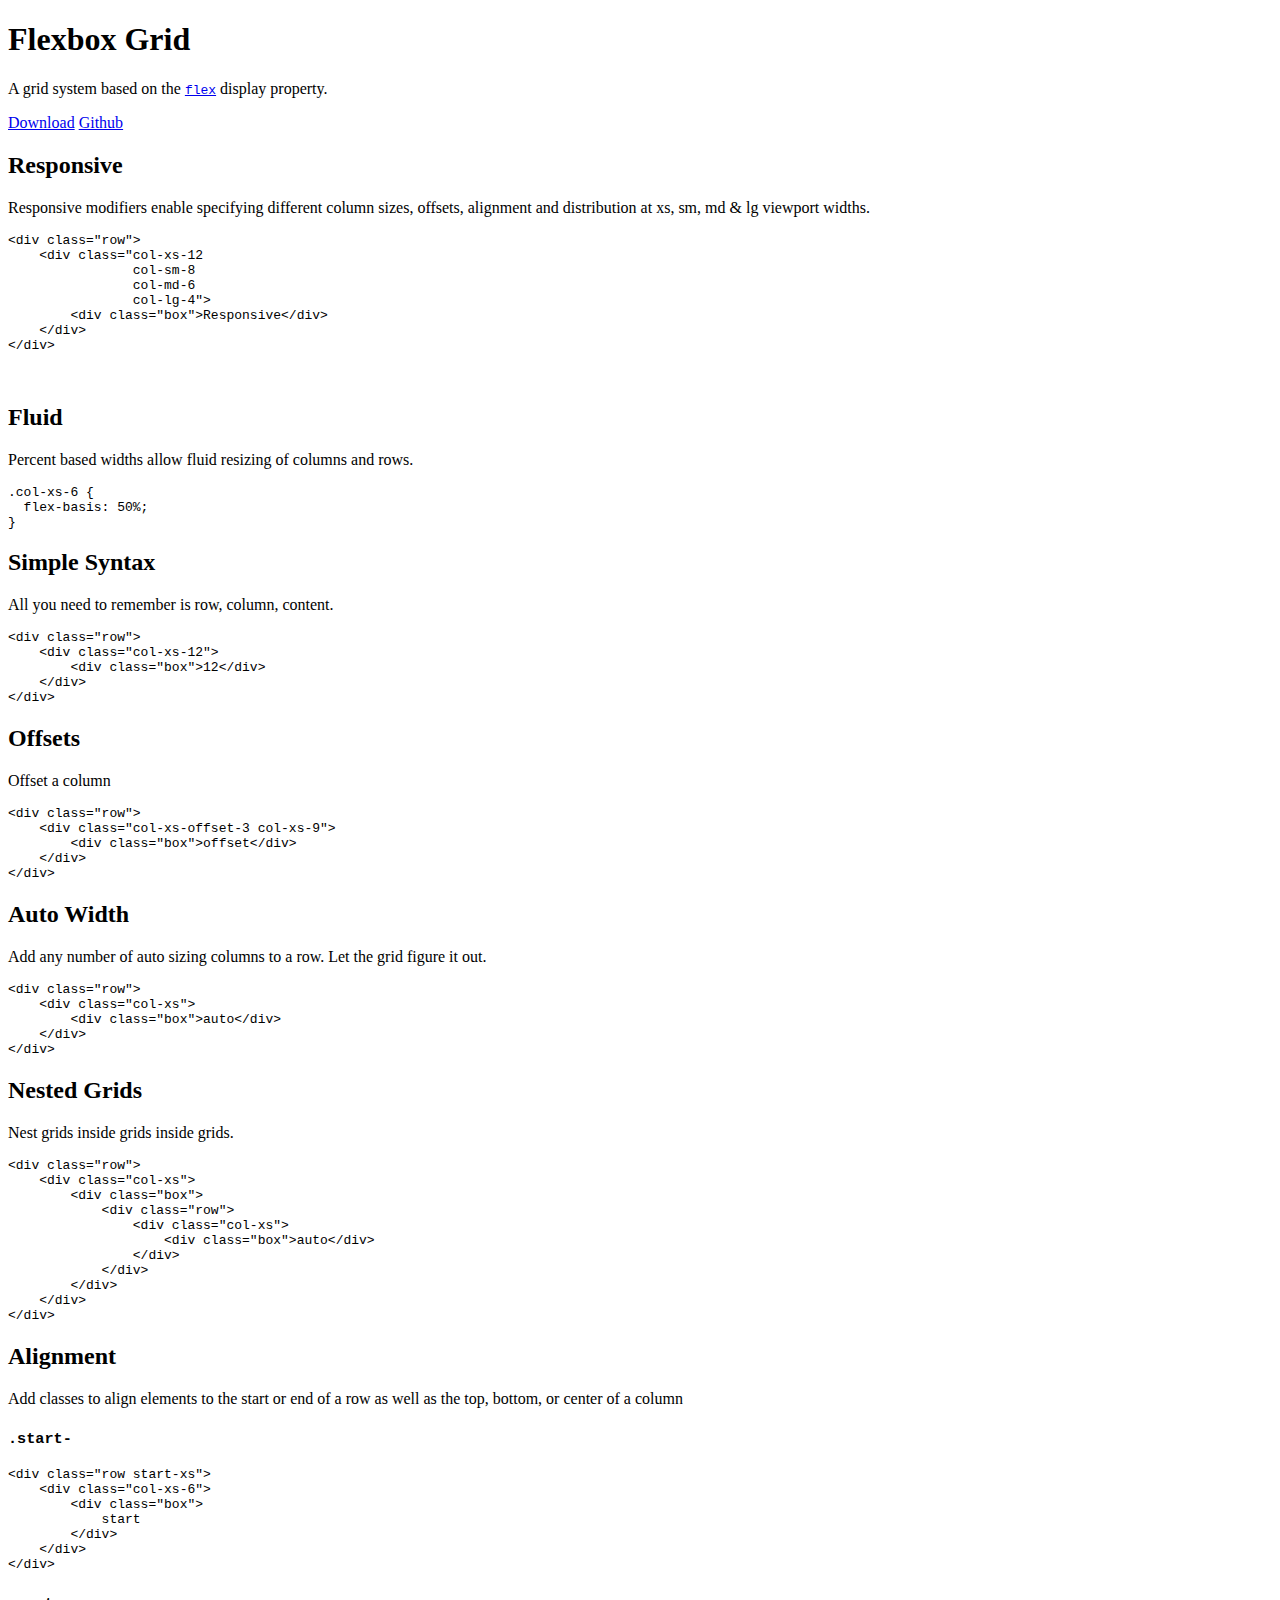
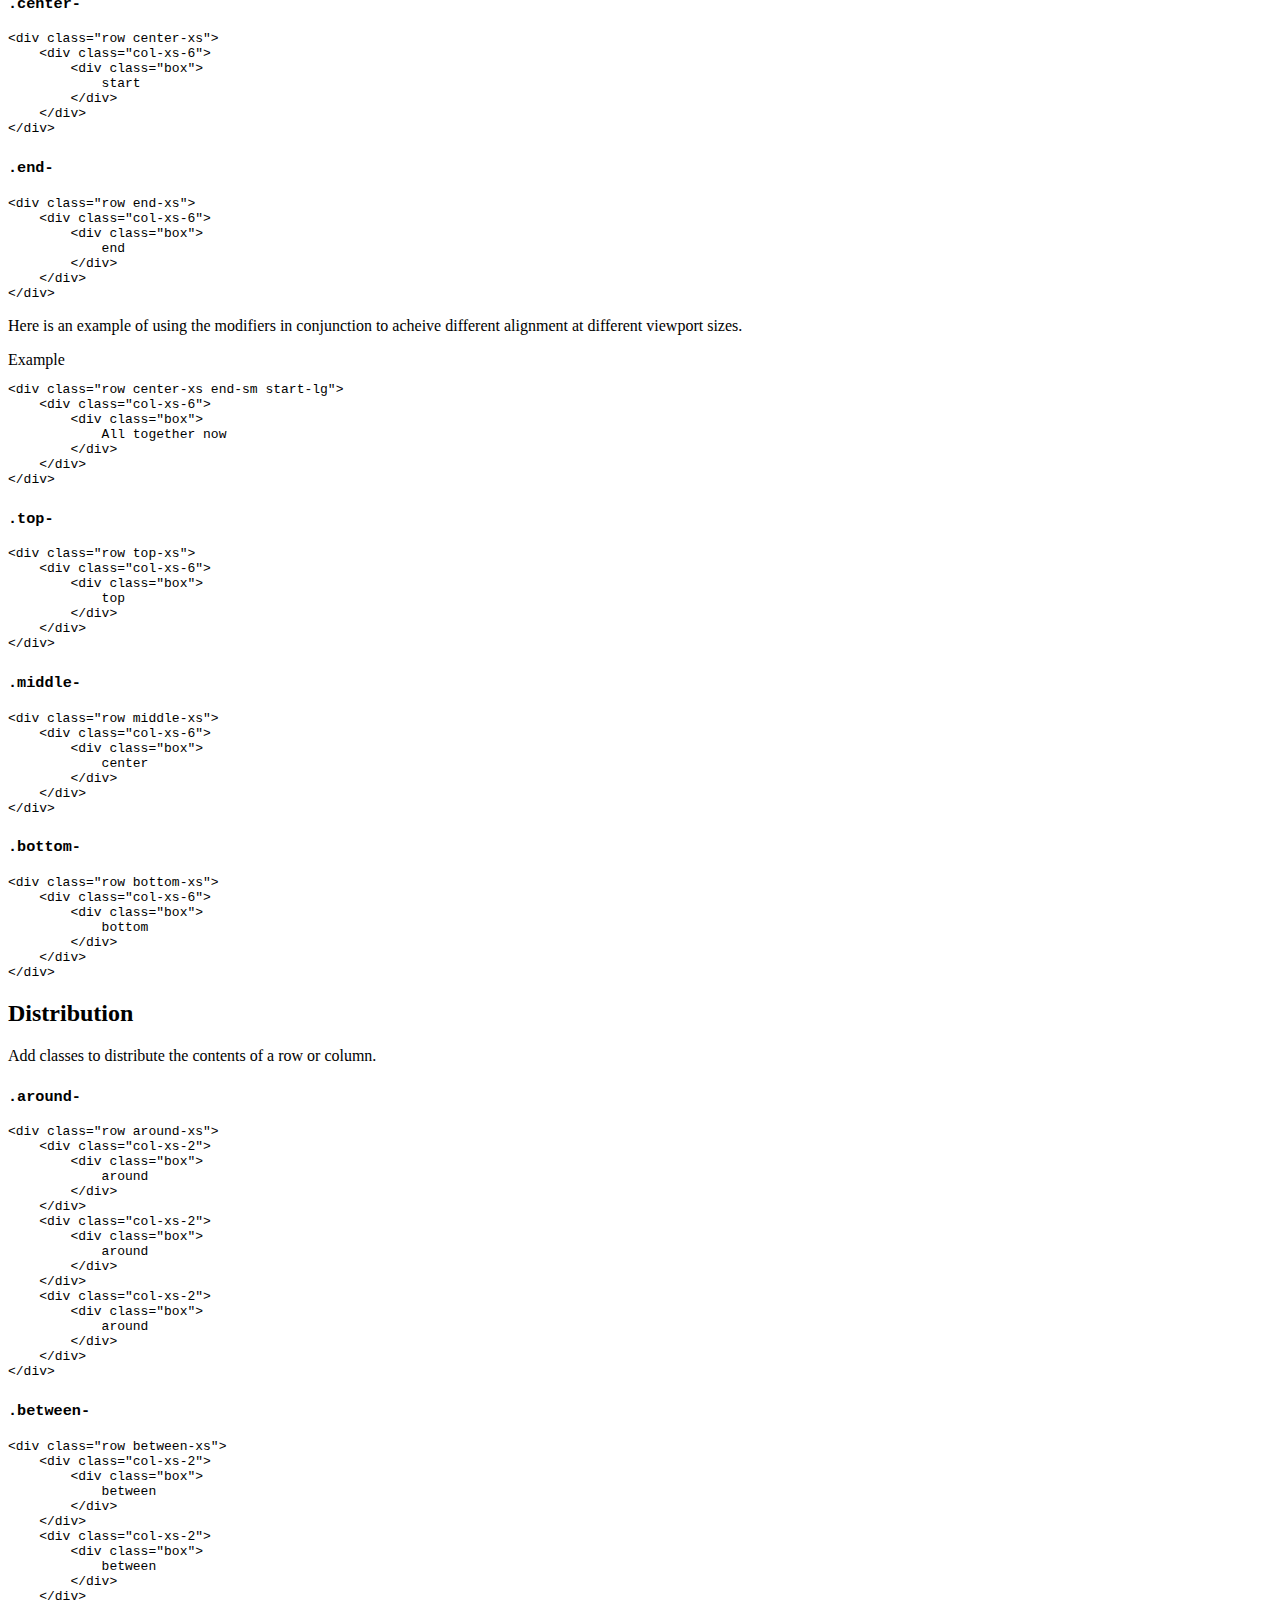
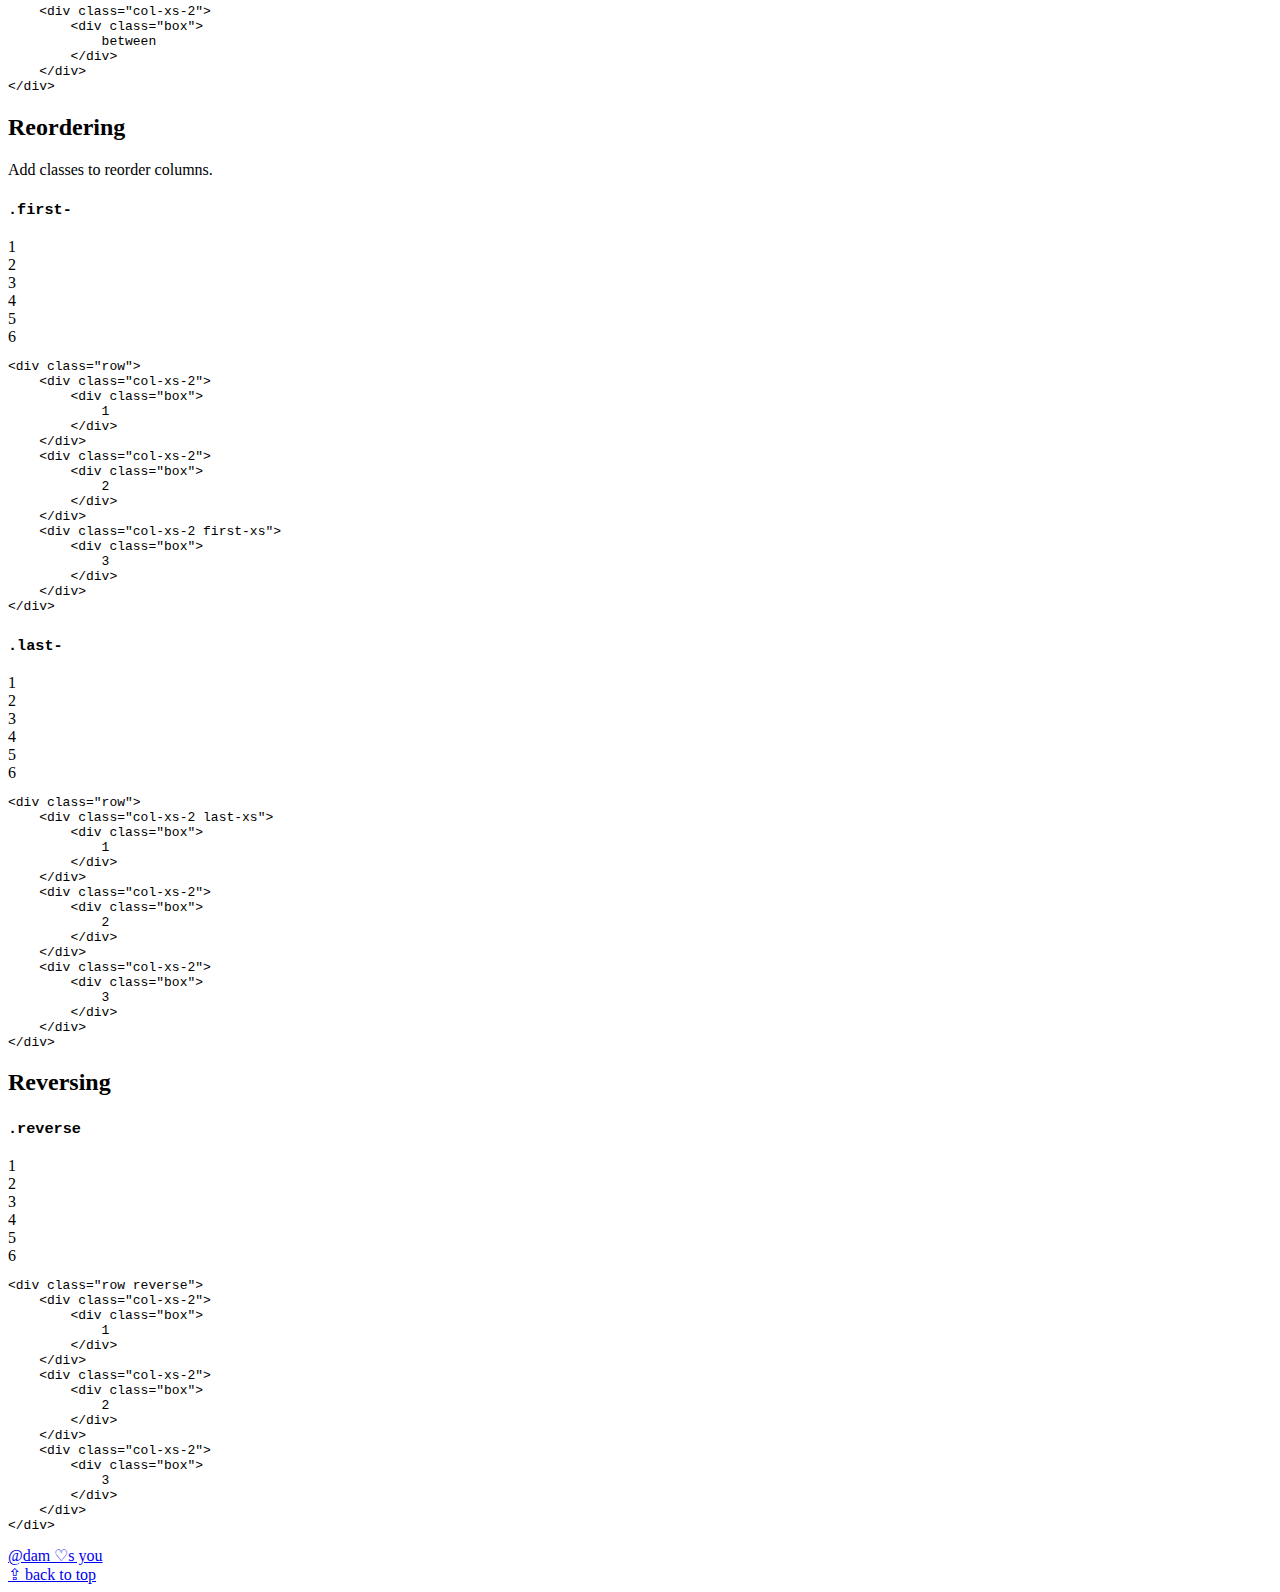
<file: flexboxgrid-6.3.1/src/index.html>
<!DOCTYPE HTML>

<html>

    <head>
        <meta charset="utf-8" />
        <meta http-equiv="X-UA-Compatible" content="IE=edge">
        <title>Flexbox Grid</title>
        <meta name="viewport" content="width=device-width, initial-scale=1">

        <style>
            <!-- build:include:dist ../css/index.min.css -->
            <!-- /build -->
        </style>
        <script>
          function loadCSS( href, before, media, callback ){
            "use strict";
            var ss = window.document.createElement( "link" );
            var ref = before || window.document.getElementsByTagName( "script" )[ 0 ];
            var sheets = window.document.styleSheets;
            ss.rel = "stylesheet";
            ss.href = href;
            ss.media = "only x";
            ref.parentNode.insertBefore( ss, ref );
            ss.onloadcssdefined = function( cb ){
              var defined;
              for( var i = 0; i < sheets.length; i++ ){
                if( sheets[ i ].href && sheets[ i ].href.indexOf( href ) > -1 ){
                  defined = true;
                }
              }
              if( defined ){
                cb();
              } else {
                setTimeout(function() {
                  ss.onloadcssdefined( cb );
                });
              }
            };
            ss.onloadcssdefined(function() {
              ss.media = media || "all";
            });
            return ss;
          }
          loadCSS( "//kristoferjoseph.com/font/bold.css" );
        </script>
        <noscript><link href="//kristoferjoseph.com/font/bold.css" rel="stylesheet"></noscript>
    </head>

    <body class="layout">

        <div class="page js-page">
            <header class="hero">
                <div class="row center-xs">
                     <h1 class="hero-headline">Flexbox Grid</h1>
                </div>
                <div class="row center-xs">
                    <p class="hero-copy">A grid system based on the <a href="http://caniuse.com/#search=flexbox"><code class="inline-anchor">flex</code></a> display
                        property.</p>
                </div>
                <div class="row center-xs">
                  <a class="button invisible-xs visible-md" href="https://github.com/kristoferjoseph/flexboxgrid/archive/v6.3.1.zip">Download</a>
                  <a class="button" href="https://github.com/kristoferjoseph/flexboxgrid">Github</a>

                </div>
            </header>


            <div class="wrap container-fluid">
                <a name="responsive"></a>
                <section class="page-section">
                     <h2>Responsive</h2>

                    <p>Responsive modifiers enable specifying different column sizes, offsets, alignment and distribution at xs,
                        sm, md &amp; lg viewport widths.</p>
                    <div class="row">
                        <div class="col-xs-12 col-sm-3 col-md-2 col-lg-1">
                            <div class="box-row"></div>
                        </div>
                        <div class="col-xs-6 col-sm-6 col-md-8 col-lg-10">
                            <div class="box-row"></div>
                        </div>
                        <div class="col-xs-6 col-sm-3 col-md-2 col-lg-1">
                            <div class="box-row"></div>
                        </div>
                    </div>
                    <div class="row">
                        <div class="col-xs-12 col-sm-3 col-md-2 col-lg-1">
                            <div class="box-row"></div>
                        </div>
                        <div class="col-xs-12 col-sm-9 col-md-10 col-lg-11">
                            <div class="box-row"></div>
                        </div>
                    </div>
                    <div class="row">
                        <div class="col-xs-10 col-sm-6 col-md-8 col-lg-10">
                            <div class="box-row"></div>
                        </div>
                        <div class="col-xs-2 col-sm-6 col-md-4 col-lg-2">
                            <div class="box-row"></div>
                        </div>
                    </div>
<pre><code>&lt;div class="row">
    &lt;div class="col-xs-12
                col-sm-8
                col-md-6
                col-lg-4">
        &lt;div class="box">Responsive&lt;/div>
    &lt;/div>
&lt;/div></code></pre>
                </section>

                <a name="fluid"></a>
                <section class="page-section">
                     <br>
                     <h2>Fluid</h2>

                    <p>Percent based widths allow fluid resizing of columns and rows.</p>
                    <div class="row">
                        <div class="col-xs-12">
                            <div class="box-row"></div>
                        </div>
                    </div>
                    <div class="row">
                        <div class="col-xs-1">
                            <div class="box-row"></div>
                        </div>
                        <div class="col-xs-11">
                            <div class="box-row"></div>
                        </div>
                    </div>
                    <div class="row">
                        <div class="col-xs-2">
                            <div class="box-row"></div>
                        </div>
                        <div class="col-xs-10">
                            <div class="box-row"></div>
                        </div>
                    </div>
                    <div class="row">
                        <div class="col-xs-3">
                            <div class="box-row"></div>
                        </div>
                        <div class="col-xs-9">
                            <div class="box-row"></div>
                        </div>
                    </div>
                    <div class="row">
                        <div class="col-xs-4">
                            <div class="box-row"></div>
                        </div>
                        <div class="col-xs-8">
                            <div class="box-row"></div>
                        </div>
                    </div>
                    <div class="row">
                        <div class="col-xs-5">
                            <div class="box-row"></div>
                        </div>
                        <div class="col-xs-7">
                            <div class="box-row"></div>
                        </div>
                    </div>
                    <div class="row">
                        <div class="col-xs-6">
                            <div class="box-row"></div>
                        </div>
                        <div class="col-xs-6">
                            <div class="box-row"></div>
                        </div>
                    </div>
<pre><code>.col-xs-6 {
  flex-basis: 50%;
}</code></pre>

                </section>

                <a name="syntax"></a>
                <section class="page-section">
                     <h2>Simple Syntax</h2>

                    <p>All you need to remember is row, column, content.</p>
<pre><code>&lt;div class="row">
    &lt;div class="col-xs-12">
        &lt;div class="box">12&lt;/div>
    &lt;/div>
&lt;/div></code></pre>

                </section>

                <a name="offsets"></a>
                <section class="page-section">
                     <h2>Offsets</h2>

                    <p>Offset a column</p>
                    <div class="row">
                        <div class="col-xs-offset-11 col-xs-1">
                            <div class="box-row"></div>
                        </div>
                    </div>
                    <div class="row">
                        <div class="col-xs-offset-10 col-xs-2">
                            <div class="box-row"></div>
                        </div>
                    </div>
                    <div class="row">
                        <div class="col-xs-offset-9 col-xs-3">
                            <div class="box-row"></div>
                        </div>
                    </div>
                    <div class="row">
                        <div class="col-xs-offset-8 col-xs-4">
                            <div class="box-row"></div>
                        </div>
                    </div>
                    <div class="row">
                        <div class="col-xs-offset-7 col-xs-5">
                            <div class="box-row"></div>
                        </div>
                    </div>
                    <div class="row">
                        <div class="col-xs-offset-6 col-xs-6">
                            <div class="box-row"></div>
                        </div>
                    </div>
                    <div class="row">
                        <div class="col-xs-offset-5 col-xs-7">
                            <div class="box-row"></div>
                        </div>
                    </div>
                    <div class="row">
                        <div class="col-xs-offset-4 col-xs-8">
                            <div class="box-row"></div>
                        </div>
                    </div>
                    <div class="row">
                        <div class="col-xs-offset-3 col-xs-9">
                            <div class="box-row"></div>
                        </div>
                    </div>
                    <div class="row">
                        <div class="col-xs-offset-2 col-xs-10">
                            <div class="box-row"></div>
                        </div>
                    </div>
                    <div class="row">
                        <div class="col-xs-offset-1 col-xs-11">
                            <div class="box-row"></div>
                        </div>
                    </div>
<pre><code>&lt;div class="row">
    &lt;div class="col-xs-offset-3 col-xs-9">
        &lt;div class="box">offset&lt;/div>
    &lt;/div>
&lt;/div></code></pre>

                </section>

                <a name="auto"></a>
                <section class="page-section">
                     <h2>Auto Width</h2>

                    <p>Add any number of auto sizing columns to a row. Let the grid figure it out.</p>
                    <div
                    class="row">
                        <div class="col-xs">
                            <div class="box-row"></div>
                        </div>
                        <div class="col-xs">
                            <div class="box-row"></div>
                        </div>
            </div>
            <div class="row">
                <div class="col-xs">
                    <div class="box-row"></div>
                </div>
                <div class="col-xs">
                    <div class="box-row"></div>
                </div>
                <div class="col-xs">
                    <div class="box-row"></div>
                </div>
            </div>
<pre><code>&lt;div class="row">
    &lt;div class="col-xs">
        &lt;div class="box">auto&lt;/div>
    &lt;/div>
&lt;/div></code></pre>

            </section>

            <a name="nested"></a>
            <section class="page-section">
                 <h2>Nested Grids</h2>

                <p>Nest grids inside grids inside grids.</p>
                <div class="row">
                    <div class="col-xs-7">
                        <div class="box box-container">
                            <div class="row">
                                <div class="col-xs-9">
                                    <div class="box-first box-container">
                                        <div class="row">
                                            <div class="col-xs-4">
                                                <div class="box-nested"></div>
                                            </div>
                                            <div class="col-xs-8">
                                                <div class="box-nested"></div>
                                            </div>
                                        </div>
                                    </div>
                                </div>
                                <div class="col-xs-3">
                                    <div class="box-first box-container">
                                        <div class="row">
                                            <div class="col-xs">
                                                <div class="box-nested"></div>
                                            </div>
                                        </div>
                                    </div>
                                </div>
                            </div>
                        </div>
                    </div>
                    <div class="col-xs-5">
                        <div class="box box-container">
                            <div class="row">
                                <div class="col-xs-12">
                                    <div class="box-first box-container">
                                        <div class="row">
                                            <div class="col-xs-6">
                                                <div class="box-nested"></div>
                                            </div>
                                            <div class="col-xs-6">
                                                <div class="box-nested"></div>
                                            </div>
                                        </div>
                                    </div>
                                </div>
                            </div>
                        </div>
                    </div>
                </div>
<pre><code>&lt;div class="row">
    &lt;div class="col-xs">
        &lt;div class="box">
            &lt;div class="row">
                &lt;div class="col-xs">
                    &lt;div class="box">auto&lt;/div>
                &lt;/div>
            &lt;/div>
        &lt;/div>
    &lt;/div>
&lt;/div></code></pre>

            </section>

            <a name="alignment"></a>
            <section class="page-section">
                 <h2>Alignment</h2>

                <p>Add classes to align elements to the start or end of a row as well as the top,
                    bottom, or center of a column</p>
                    <h3><code>.start-</code></h3>

                <div class="row">
                    <div class="col-xs-12">
                        <div class="box box-container">
                            <div class="row start-xs">
                                <div class="col-xs-6">
                                    <div class="box-nested"></div>
                                </div>
                            </div>
                        </div>
                    </div>
                </div>
<pre><code>&lt;div class="row start-xs">
    &lt;div class="col-xs-6">
        &lt;div class="box">
            start
        &lt;/div>
    &lt;/div>
&lt;/div>
</code></pre>


                <h3><code>.center-</code></h3>

                <div class="row">
                    <div class="col-xs-12">
                        <div class="box box-container">
                            <div class="row center-xs">
                                <div class="col-xs-6">
                                    <div class="box-nested"></div>
                                </div>
                            </div>
                        </div>
                    </div>
                </div>
<pre><code>&lt;div class="row center-xs">
    &lt;div class="col-xs-6">
        &lt;div class="box">
            start
        &lt;/div>
    &lt;/div>
&lt;/div>
</code></pre>

                <h3><code>.end-</code></h3>

                <div class="row">
                    <div class="col-xs-12">
                        <div class="box box-container">
                            <div class="row end-xs">
                                <div class="col-xs-6">
                                    <div class="box-nested"></div>
                                </div>
                            </div>
                        </div>
                    </div>
                </div>
<pre><code>&lt;div class="row end-xs">
    &lt;div class="col-xs-6">
        &lt;div class="box">
            end
        &lt;/div>
    &lt;/div>
&lt;/div>
</code></pre>

                <p>Here is an example of using the modifiers in conjunction to acheive different alignment at different viewport sizes. </p>
                <div class="row">
                    <div class="col-xs-12">
                        <div class="box box-container">
                            <div class="row center-xs end-sm start-lg">
                                <div class="col-xs-6">
                                    <div class="box-nested"></div>
                                </div>
                            </div>
                        </div>
                    </div>
                </div>Example
<pre><code>&lt;div class="row center-xs end-sm start-lg">
    &lt;div class="col-xs-6">
        &lt;div class="box">
            All together now
        &lt;/div>
    &lt;/div>
&lt;/div>
</code></pre>

                <h3><code>.top-</code></h3>

                <div class="row top-xs">
                    <div class="col-xs-6">
                        <div class="box-large"></div>
                    </div>
                    <div class="col-xs-6">
                        <div class="box"></div>
                    </div>
                </div>
<pre><code>&lt;div class="row top-xs">
    &lt;div class="col-xs-6">
        &lt;div class="box">
            top
        &lt;/div>
    &lt;/div>
&lt;/div>
</code></pre>

                <h3><code>.middle-</code></h3>

                <div class="row middle-xs">
                    <div class="col-xs-6">
                        <div class="box-large"></div>
                    </div>
                    <div class="col-xs-6">
                        <div class="box"></div>
                    </div>
                </div>
<pre><code>&lt;div class="row middle-xs">
    &lt;div class="col-xs-6">
        &lt;div class="box">
            center
        &lt;/div>
    &lt;/div>
&lt;/div>
</code></pre>

                <h3><code>.bottom-</code></h3>

                <div class="row bottom-xs">
                    <div class="col-xs-6">
                        <div class="box-large"></div>
                    </div>
                    <div class="col-xs-6">
                        <div class="box"></div>
                    </div>
                </div>
<pre><code>&lt;div class="row bottom-xs">
    &lt;div class="col-xs-6">
        &lt;div class="box">
            bottom
        &lt;/div>
    &lt;/div>
&lt;/div>
</code></pre>

            </section>

            <a name="distribution"></a>
            <section class="page-section">
                 <h2>Distribution</h2>

                <p>Add classes to distribute the contents of a row or column.</p>
                <h3><code>.around-</code></h3>

                <div class="row">
                    <div class="col-xs-12">
                        <div class="box box-container">
                            <div class="row around-xs">
                                <div class="col-xs-2">
                                    <div class="box-nested"></div>
                                </div>
                                <div class="col-xs-2">
                                    <div class="box-nested"></div>
                                </div>
                                <div class="col-xs-2">
                                    <div class="box-nested"></div>
                                </div>
                            </div>
                        </div>
                    </div>
                </div>
<pre><code>&lt;div class="row around-xs">
    &lt;div class="col-xs-2">
        &lt;div class="box">
            around
        &lt;/div>
    &lt;/div>
    &lt;div class="col-xs-2">
        &lt;div class="box">
            around
        &lt;/div>
    &lt;/div>
    &lt;div class="col-xs-2">
        &lt;div class="box">
            around
        &lt;/div>
    &lt;/div>
&lt;/div>
</code></pre>

                <h3><code>.between-</code></h3>

                <div class="row">
                    <div class="col-xs-12">
                        <div class="box box-container">
                            <div class="row between-xs">
                                <div class="col-xs-2">
                                    <div class="box-nested"></div>
                                </div>
                                <div class="col-xs-2">
                                    <div class="box-nested"></div>
                                </div>
                                <div class="col-xs-2">
                                    <div class="box-nested"></div>
                                </div>
                            </div>
                        </div>
                    </div>
                </div>
<pre><code>&lt;div class="row between-xs">
    &lt;div class="col-xs-2">
        &lt;div class="box">
            between
        &lt;/div>
    &lt;/div>
    &lt;div class="col-xs-2">
        &lt;div class="box">
            between
        &lt;/div>
    &lt;/div>
    &lt;div class="col-xs-2">
        &lt;div class="box">
            between
        &lt;/div>
    &lt;/div>
&lt;/div>
</code></pre>

            </section>

            <a name="reordering"></a>
            <section class="page-section">
                 <h2>Reordering</h2>

                <p>Add classes to reorder columns.</p>
                <h3><code>.first-</code></h3>

                <div class="row">
                    <div class="col-xs-12">
                        <div class="box box-container">
                            <div class="row">
                                <div class="col-xs-2">
                                    <div class="box-first">1</div>
                                </div>
                                <div class="col-xs-2">
                                    <div class="box-first">2</div>
                                </div>
                                <div class="col-xs-2">
                                    <div class="box-first">3</div>
                                </div>
                                <div class="col-xs-2">
                                    <div class="box-first">4</div>
                                </div>
                                <div class="col-xs-2">
                                    <div class="box-first">5</div>
                                </div>
                                <div class="col-xs-2 first-xs">
                                    <div class="box-nested">6</div>
                                </div>
                            </div>
                        </div>
                    </div>
                </div>
<pre><code>&lt;div class="row">
    &lt;div class="col-xs-2">
        &lt;div class="box">
            1
        &lt;/div>
    &lt;/div>
    &lt;div class="col-xs-2">
        &lt;div class="box">
            2
        &lt;/div>
    &lt;/div>
    &lt;div class="col-xs-2 first-xs">
        &lt;div class="box">
            3
        &lt;/div>
    &lt;/div>
&lt;/div>
</code></pre>

                <h3><code>.last-</code></h3>

                <div class="row">
                    <div class="col-xs-12">
                        <div class="box box-container">
                            <div class="row">
                                <div class="col-xs-2 last-xs">
                                    <div class="box-nested">1</div>
                                </div>
                                <div class="col-xs-2">
                                    <div class="box-first">2</div>
                                </div>
                                <div class="col-xs-2">
                                    <div class="box-first">3</div>
                                </div>
                                <div class="col-xs-2">
                                    <div class="box-first">4</div>
                                </div>
                                <div class="col-xs-2">
                                    <div class="box-first">5</div>
                                </div>
                                <div class="col-xs-2">
                                    <div class="box-first">6</div>
                                </div>
                            </div>
                        </div>
                    </div>
                </div>
<pre><code>&lt;div class="row">
    &lt;div class="col-xs-2 last-xs">
        &lt;div class="box">
            1
        &lt;/div>
    &lt;/div>
    &lt;div class="col-xs-2">
        &lt;div class="box">
            2
        &lt;/div>
    &lt;/div>
    &lt;div class="col-xs-2">
        &lt;div class="box">
            3
        &lt;/div>
    &lt;/div>
&lt;/div>
</code></pre>

            </section>

            <a name="reversing"></a>
            <section class="page-section">
                 <h2>Reversing</h2>

                 <h3><code>.reverse</code></h3>

                <div class="row">
                    <div class="col-xs-12">
                        <div class="box box-container">
                            <div class="row reverse">
                                <div class="col-xs-2">
                                    <div class="box-nested">1</div>
                                </div>
                                <div class="col-xs-2">
                                    <div class="box-nested">2</div>
                                </div>
                                <div class="col-xs-2">
                                    <div class="box-nested">3</div>
                                </div>
                                <div class="col-xs-2">
                                    <div class="box-nested">4</div>
                                </div>
                                <div class="col-xs-2">
                                    <div class="box-nested">5</div>
                                </div>
                                <div class="col-xs-2">
                                    <div class="box-nested">6</div>
                                </div>
                            </div>
                        </div>
                    </div>
                </div>
<pre><code>&lt;div class="row reverse">
    &lt;div class="col-xs-2">
        &lt;div class="box">
            1
        &lt;/div>
    &lt;/div>
    &lt;div class="col-xs-2">
        &lt;div class="box">
            2
        &lt;/div>
    &lt;/div>
    &lt;div class="col-xs-2">
        &lt;div class="box">
            3
        &lt;/div>
    &lt;/div>
&lt;/div>
</code></pre>

            </section>
            <footer class="page-footer">
                <div class="row">
                    <div class="col-xs start"> <a class="tag" href="http://twitter.com/dam">
                            @dam ♡s you
                    </a>

                    </div>
                    <div class="col-xs end"> <a class="link-top" href="#top">⇪ back to top</a>

                    </div>
                </div>
            </footer>
        </div>
        </div>
        <script>
          (function() {
            document.addEventListener('DOMContentLoaded', function(e) {
              var code = document.createElement('script');
              code.src = 'js/index.js';
              var script = document.getElementsByTagName('script')[0];
              script.parentNode.insertBefore(code, script);
            });
          }());
        </script>
    </body>

</html>
</file>
